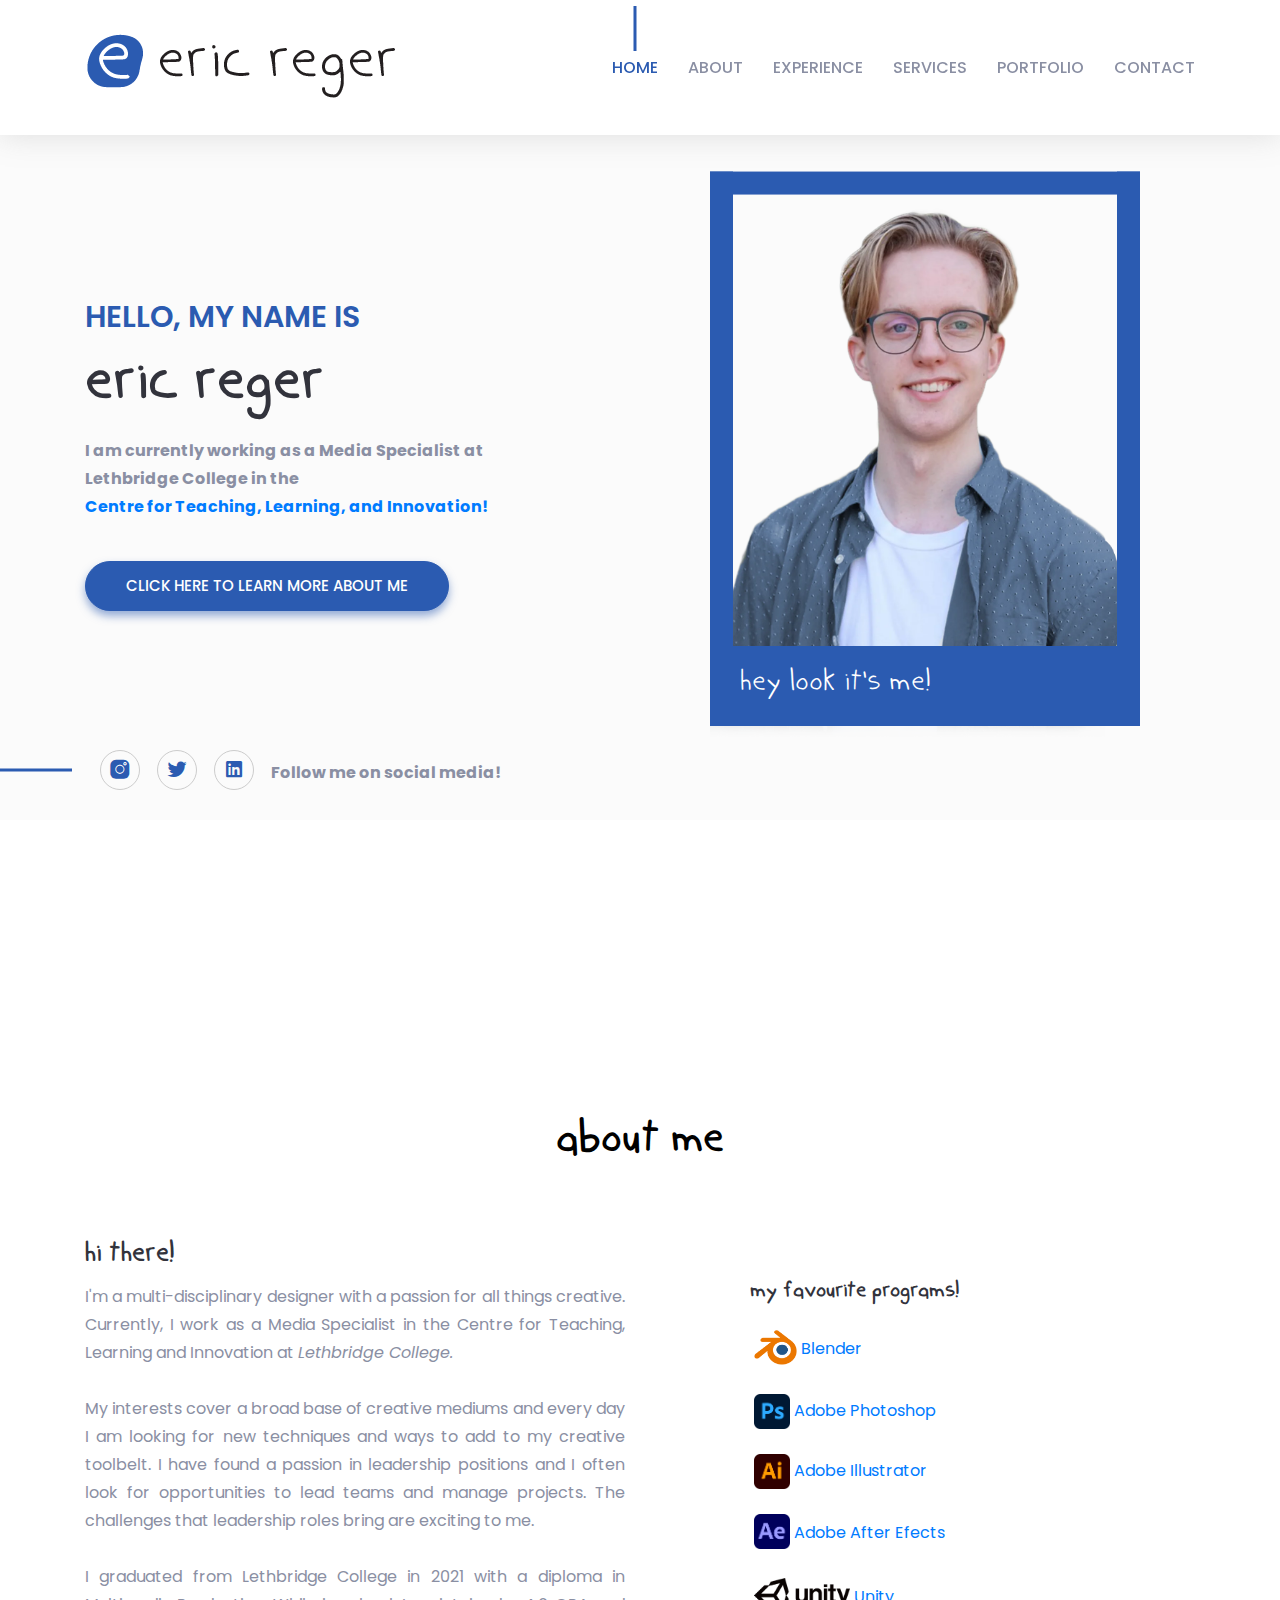
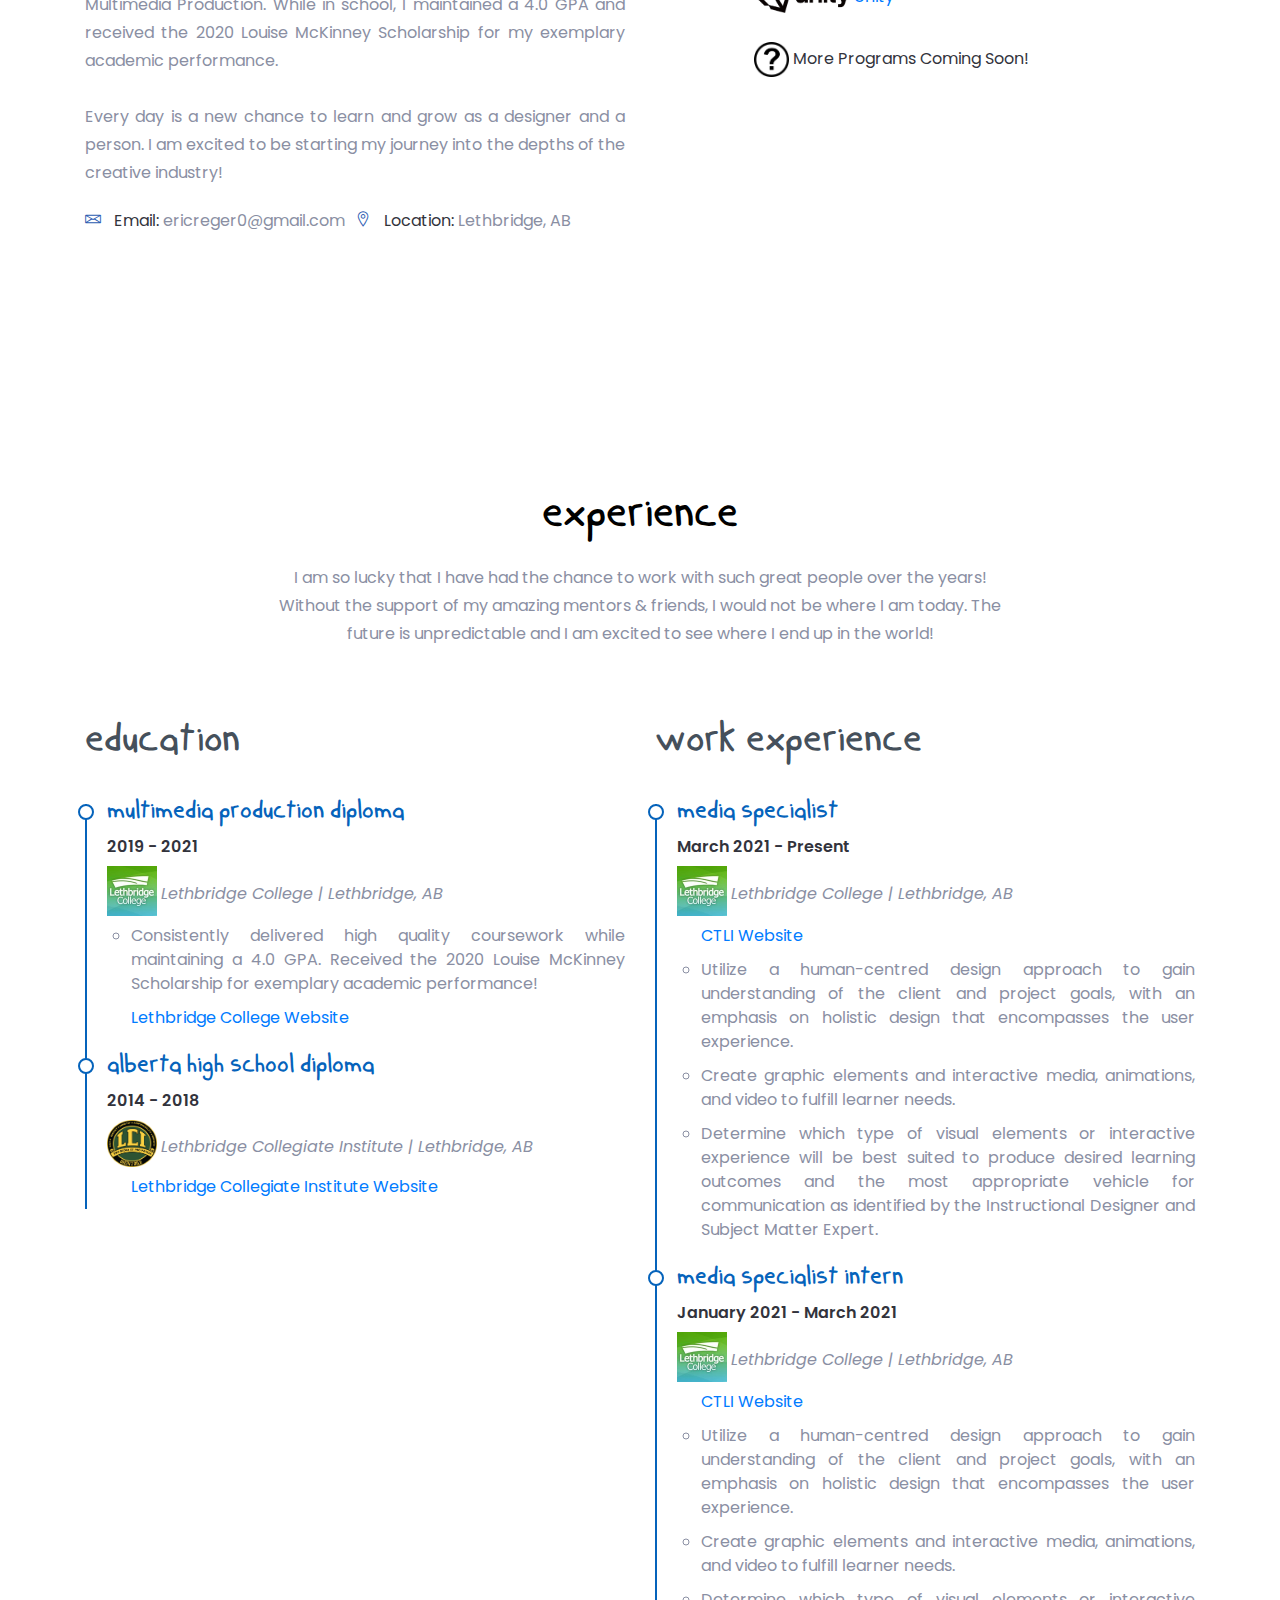
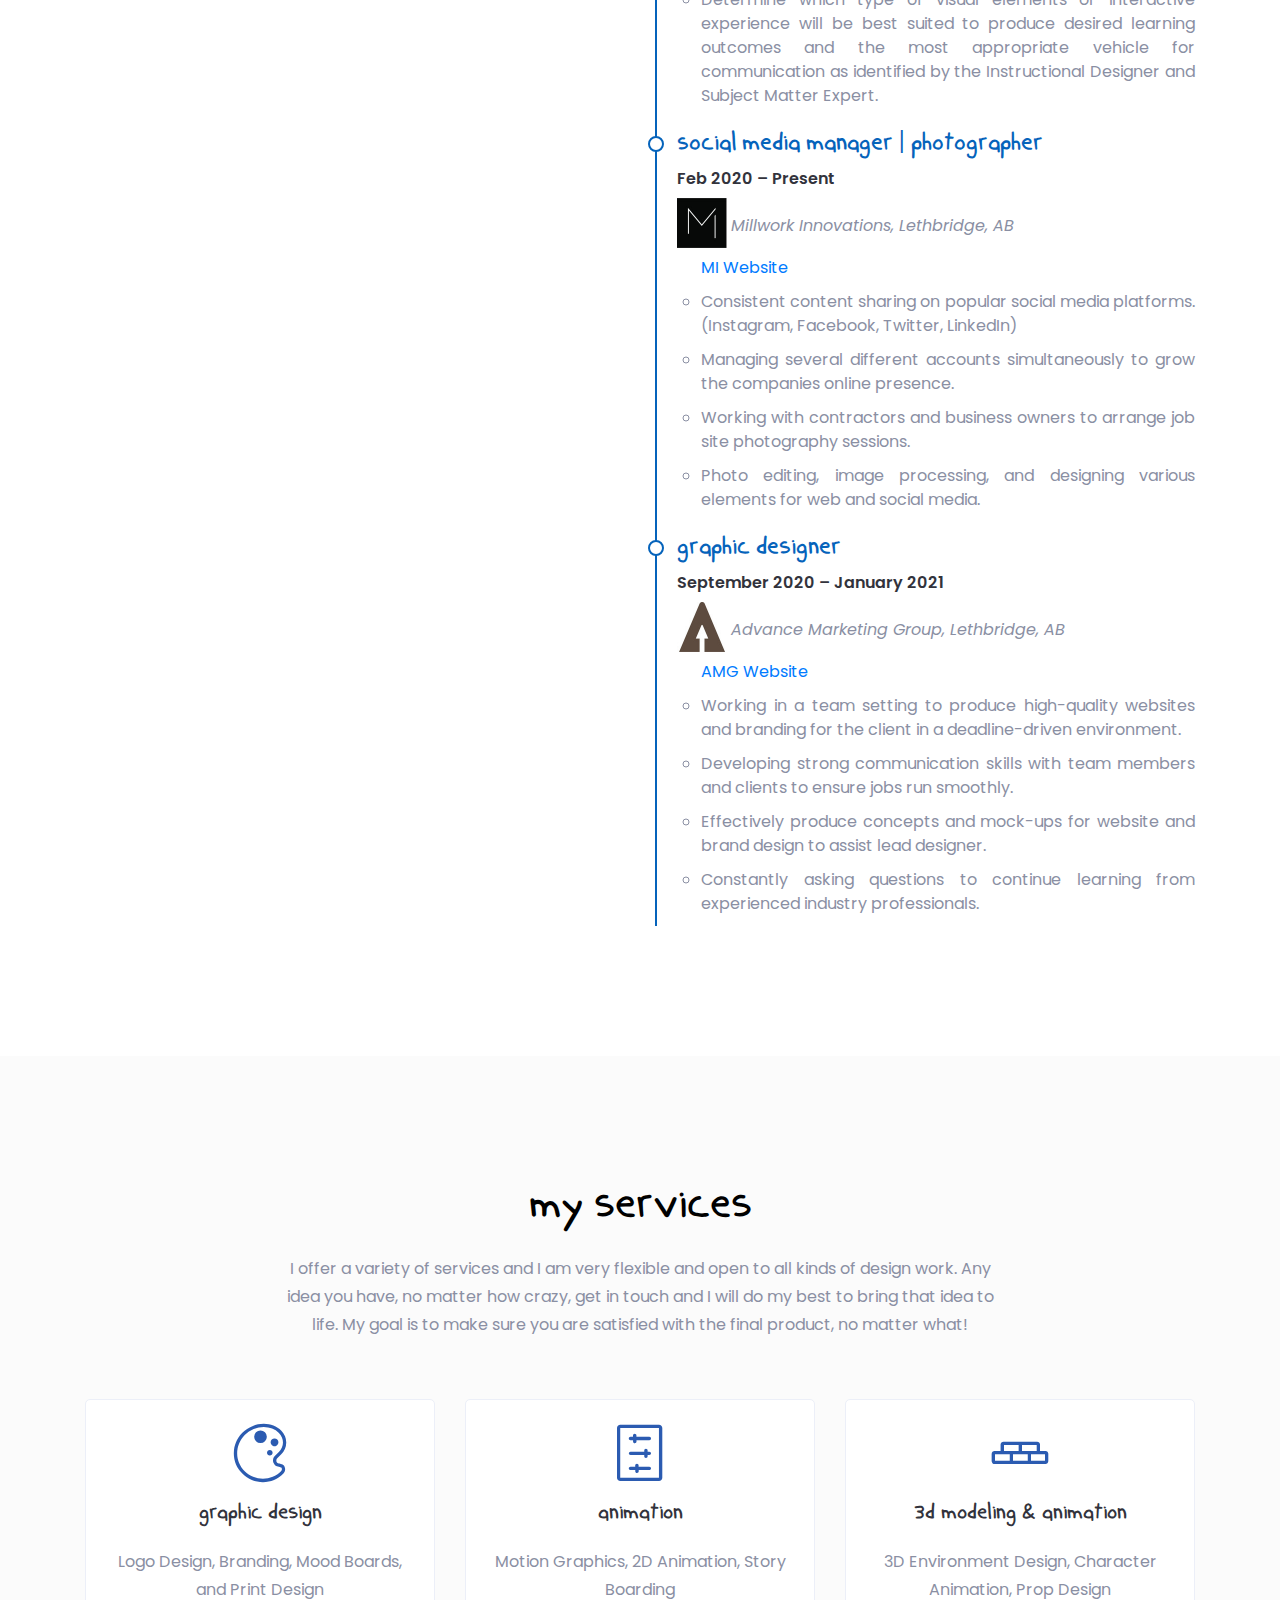
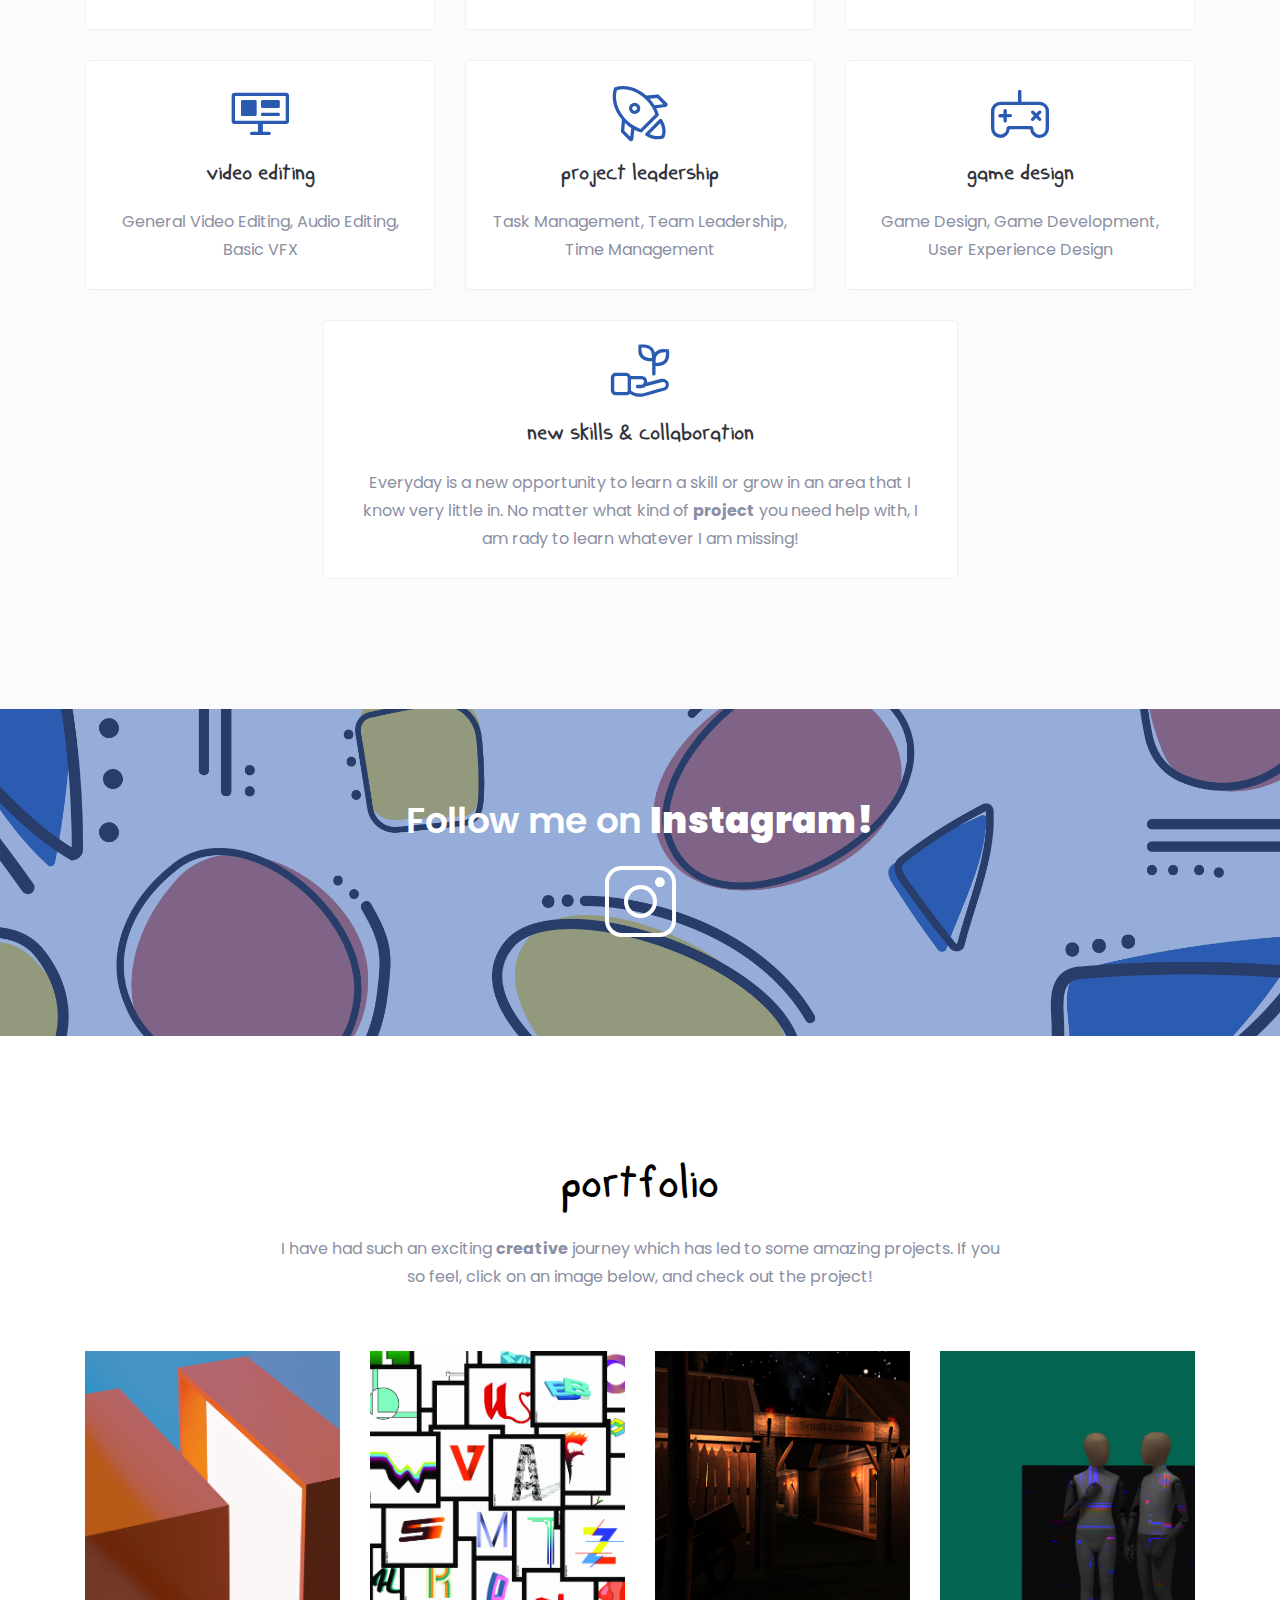
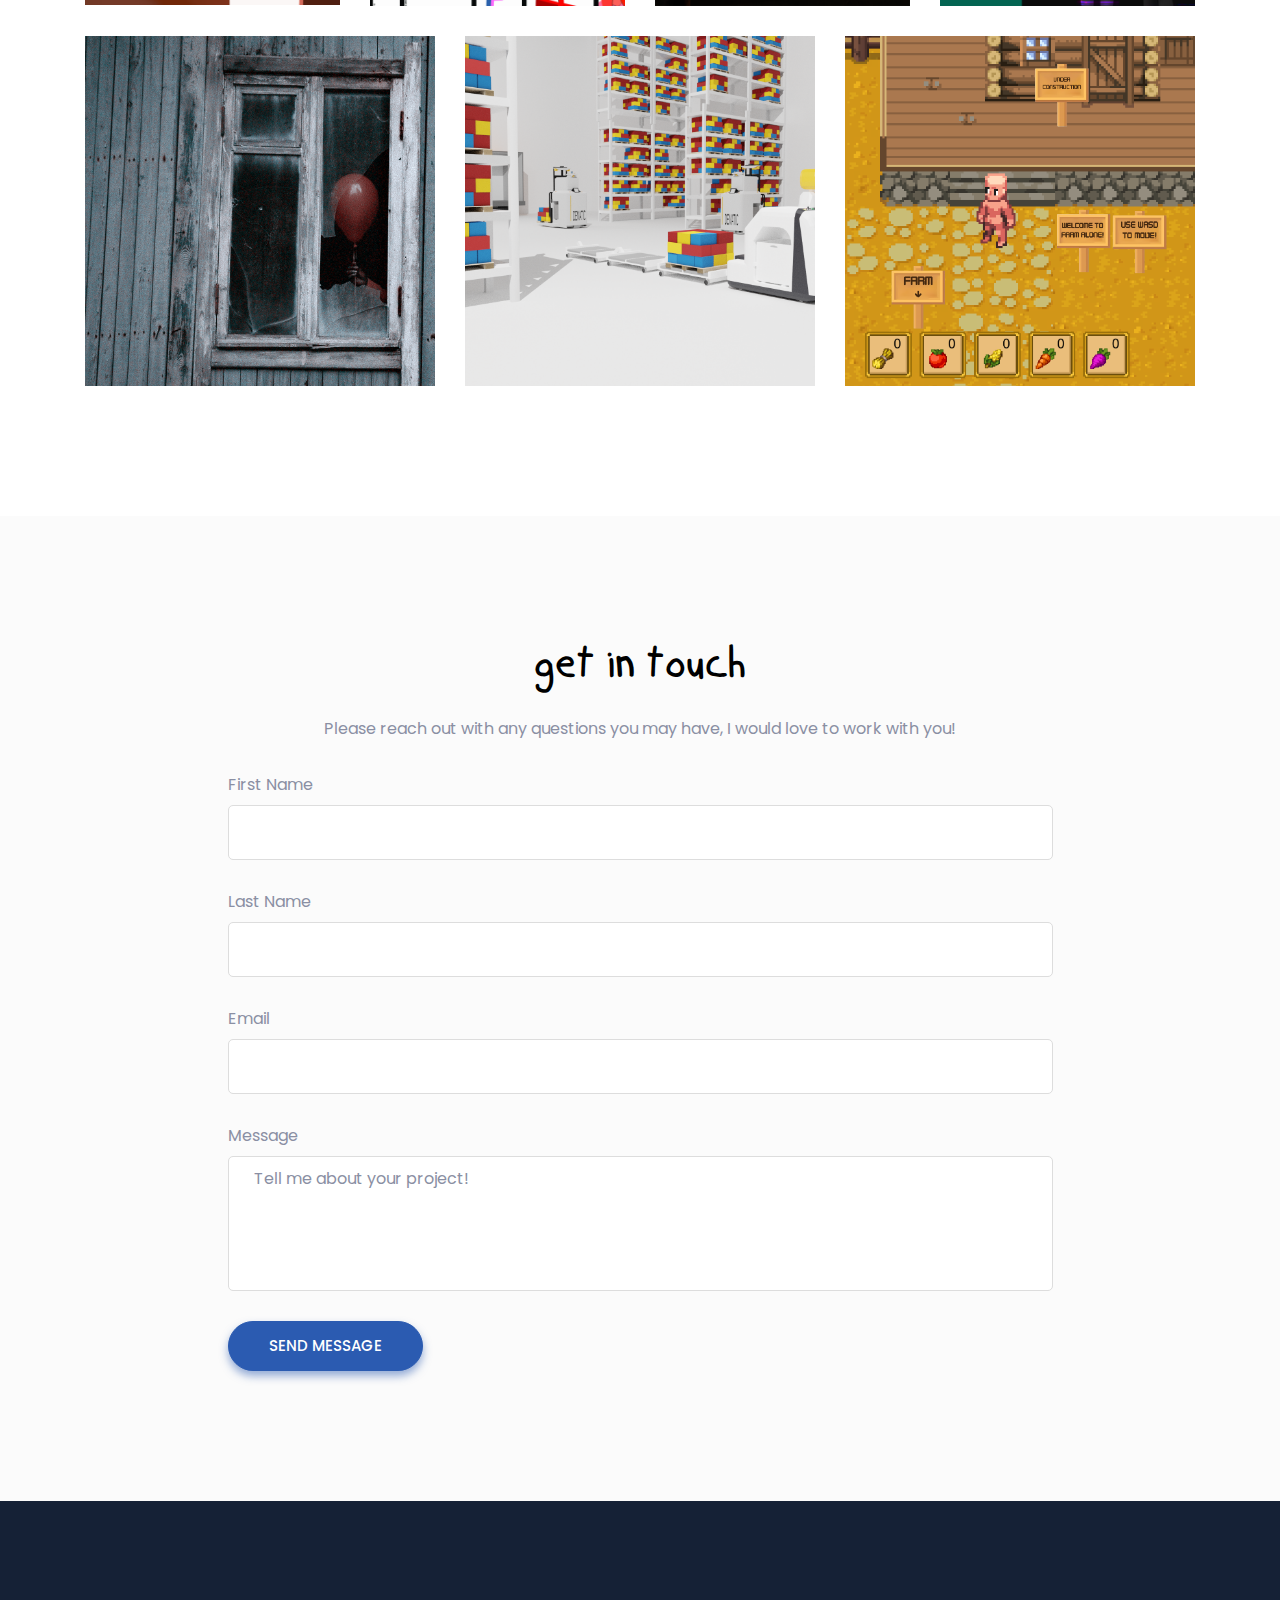
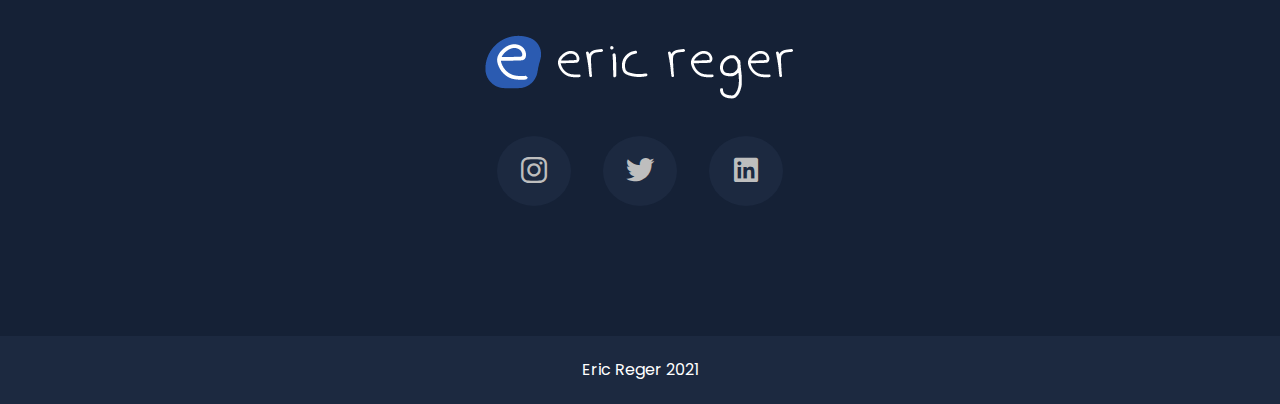
<file: index.html>
<!doctype html>
<html lang="en">
<head>
<meta charset="utf-8">
<meta http-equiv="x-ua-compatible" content="ie=edge">
<meta name="description" content="A creative guy in an exciting world, check out my website!">
<meta name="viewport" content="width=device-width, initial-scale=1, shrink-to-fit=no">
    
<meta property="og:type" content="Website" />
<meta name="image" property="og:image" content="http://www.ericreger.com/assets/images/LinkedIn.png"/>

    
<title>Eric Reger</title>
<link rel="shortcut icon" href="assets/images/favicon.png" type="image/png">
<link rel="stylesheet" href="assets/css/bootstrap.min.css">
<link rel="stylesheet" href="assets/css/LineIcons.css">
<link rel="stylesheet" href="assets/css/magnific-popup.css">
<link rel="stylesheet" href="assets/css/default.css">
<link rel="stylesheet" href="assets/css/style.css">
<script async src="https://www.googletagmanager.com/gtag/js?id=G-57SVBG04NY"></script> <script>window.dataLayer=window.dataLayer || []; function gtag(){dataLayer.push(arguments);}gtag('js', new Date()); gtag('config', 'G-57SVBG04NY');</script>
</head>
<body>
<div class="preloader">
  <div class="loader_34">
    <div class="ytp-spinner">
      <div class="ytp-spinner-container">
        <div class="ytp-spinner-rotator">
          <div class="ytp-spinner-left">
            <div class="ytp-spinner-circle"></div>
          </div>
          <div class="ytp-spinner-right">
            <div class="ytp-spinner-circle"></div>
          </div>
        </div>
      </div>
    </div>
  </div>
</div>
<header id="home" class="header-area">
  <div class="navigation fixed-top">
    <div class="container">
      <div class="row">
        <div class="col-lg-12">
          <nav class="navbar navbar-expand-lg"> <a class="navbar-brand" href="index.html"> <img src="assets/images/logo.png" alt="Logo"> </a>
            <button class="navbar-toggler" type="button" data-toggle="collapse" data-target="#navbarSupportedContent" aria-controls="navbarSupportedContent" aria-expanded="false" aria-label="Toggle navigation"> <span class="toggler-icon"></span> <span class="toggler-icon"></span> <span class="toggler-icon"></span> </button>
            <div class="collapse navbar-collapse" id="navbarSupportedContent">
              <ul class="navbar-nav ml-auto">
                <li class="nav-item active"><a class="page-scroll" href="#home">Home</a></li>
                <li class="nav-item"><a class="page-scroll" href="#about">About</a></li>
                <li class="nav-item"><a class="page-scroll" href="#workexperience">Experience</a></li>
                <li class="nav-item"><a class="page-scroll" href="#service">Services</a></li>
                <li class="nav-item"><a class="page-scroll" href="#work">Portfolio</a></li>
                <li class="nav-item"><a class="page-scroll" href="#contact">Contact</a></li>
              </ul>
            </div>
          </nav>
        </div>
      </div>
    </div>
  </div>
  <div id="parallax" class="header-content d-flex align-items-center">
<!--
    <div class="header-shape shape-one layer" data-depth="0.10"> <img src="assets/images/banner/shape/shape-1.png"> </div>
    <div class="header-shape shape-two layer" data-depth="0.30"> <img src="assets/images/banner/shape/shape-4.png"> </div>
    <div class="header-shape shape-three layer" data-depth="0.40"> <img src="assets/images/banner/shape/shape-3.png"> </div>
    <div class="header-shape shape-four layer" data-depth="0.60"> <img src="assets/images/banner/shape/shape-7.png"> </div>
    <div class="header-shape shape-five layer" data-depth="0.20"> <img src="assets/images/banner/shape/shape-5.png"> </div>
    <div class="header-shape shape-six layer" data-depth="0.15"> <img src="assets/images/banner/shape/shape-6.png"> </div>
    <div class="header-shape shape-seven layer" data-depth="0.50"> <img src="assets/images/banner/shape/shape-2.png"> </div>
    <div class="header-shape shape-eight layer" data-depth="0.40"> </div>
    <div class="header-shape shape-nine layer" data-depth="0.20"> <img src="assets/images/banner/shape/shape-9.png"> </div>
    <div class="header-shape shape-ten layer" data-depth="0.30"> </div>
-->
    <div class="container">
      <div class="row align-items-center">
        <div class="col-xl-5 col-lg-6">
          <div class="header-content-right">
            <h4 class="sub-title">Hello, my name is</h4>
            <h1 class="title"><strong>Eric Reger</strong></h1>
              <p class="font-weight-bold">I am currently working as a Media Specialist at <br>Lethbridge College in the <a href="https://learninginnovation.ca/" target="_blank">Centre for Teaching, Learning, and Innovation!</a></p>
         <a class="main-btn page-scroll" href="#about">Click here to learn more about me</a>
</div>
        </div>
        <div class="col-lg-6 offset-xl-1">
          <div class="header-image d-none d-lg-block"> <img src="assets/images/banner/hero.webp" alt="hero">
            <p class="h4" id="header-photo-subtitle"> Hey look it's me!</p>
          </div>
        </div>
      </div>
    </div>
    <div class="header-social">
      <div class="container">
        <div class="row">
          <div class="col-lg-12">
            <div class="header-social-icon">
              <ul>
                <li><a href="https://www.instagram.com/ericregercreative/" target="_blank" ><i class="lni-instagram-filled lni-tada-effect-hover blueicon"></i></a></li>
                <li><a href="https://twitter.com/EricReger_" target="_blank" ><i class="lni-twitter-original lni-tada-effect-hover blueicon"></i></a></li>
                <li><a href="https://www.linkedin.com/in/eric-reger-664b53185/" target="_blank" ><i class="lni-linkedin-original lni-tada-effect-hover blueicon"></i></a></li>
                  <li class="font-weight-bold pt-10">Follow me on social media!</li>
              </ul>
            </div>
          </div>
        </div>
      </div>
    </div>
  </div>
</header>
<section id="about" class="about-area pt-125 pb-130">
  <div class="container">
    <div class="row justify-content-center">
      <div class="col-lg-8">
        <div class="section-title text-center">
          <h2 class="title">About Me</h2>
          <p> </p>
        </div>
      </div>
    </div>
    <div class="row">
      <div class="col-lg-6">
        <div class="about-content mt-50">
          <h3 class="pb-10" id="hi">Hi There!</h3>
          <p class="text-justify"> I'm a multi-disciplinary designer with a passion for all things creative. Currently, I work as a Media Specialist in the Centre for Teaching, Learning and Innovation at <em>Lethbridge College.</em> <br>
            <br>
            My interests cover a broad base of creative mediums and every day I am looking for new techniques and ways to add to my creative toolbelt. I have found a passion in leadership positions and I often look for opportunities to lead teams and manage projects. The challenges that leadership roles bring are exciting to me. <br>
            <br>
            I graduated from Lethbridge College in 2021 with a diploma in Multimedia Production. While in school, I maintained a 4.0 GPA and received the 2020 Louise McKinney Scholarship for my exemplary academic performance. <br>
            <br>
            Every day is a new chance to learn and grow as a designer and a person. I am excited to be starting my journey into the depths of the creative industry! </p>
          <ul class="clearfix">
            <li>
              <div class="single-info d-flex align-items-center">
                <div class="info-icon"> <i class="lni-envelope"></i> </div>
                <div class="info-text">
                  <p><span>Email:</span> ericreger0@gmail.com</p>
                </div>
              </div>
            </li>
            <li>
              <div class="single-info d-flex align-items-center">
                <div class="info-icon"> <i class="lni-map-marker"></i> </div>
                <div class="info-text">
                  <p><span>Location:</span> Lethbridge, AB</p>
                </div>
              </div>
            </li>
          </ul>
        </div>
      </div>
      <div class="col-xl-5 offset-lg-1 col-lg-5">
        <div class="about-skills pt-90">
          <h4 class="about-title">My Favourite Programs!</h4>
          <div class="skill-item mt-25">
            <div class="skill-header">
              <h6 class="skill-title"><a href="https://www.blender.org/" target="_blank"><img src="assets/images/programs/blender.png" alt="Blender" class="skillimg pl-1 mb-1 lni-tada-effect-hover"> Blender</a></h6>
              <!-- <div class="skill-percentage"> <div class="count-box counted"> <span class="counter">100</span> </div>% </div>--> </div>
            <!-- <div class="skill-bar"> <div class="bar-inner"> <div class="bar progress-line" data-width="100"></div></div></div>--> </div>
          <div class="skill-item mt-25">
            <div class="skill-header">
              <h6 class="skill-title"><a href="https://www.adobe.com/ca/products/illustrator.html?sdid=KKQML&mv=search&ef_id=Cj0KCQjwmcWDBhCOARIsALgJ2QdaXj4piiuifFDto7H0N1t4ZyeoghgZL7h_Dv0IjdVbIy6KQiNAMq4aAt_sEALw_wcB:G:s&s_kwcid=AL!3085!3!495846071677!e!!g!!adobe%20illustrator&gclid=Cj0KCQjwmcWDBhCOARIsALgJ2QdaXj4piiuifFDto7H0N1t4ZyeoghgZL7h_Dv0IjdVbIy6KQiNAMq4aAt_sEALw_wcB" target="_blank"> <img src="assets/images/programs/photoshop.png" alt="Adobe Photoshop" class="skillimg pl-1 lni-tada-effect-hover"> Adobe Photoshop</a></h6>
              <!-- <div class="skill-percentage"> <div class="count-box counted"> <span class="counter">100</span> </div>% </div>--> </div>
            <!-- <div class="skill-bar"> <div class="bar-inner"> <div class="bar progress-line" data-width="100"></div></div></div>--> </div>
          <div class="skill-item mt-25">
            <div class="skill-header">
              <h6 class="skill-title"><a href="https://www.adobe.com/ca/products/illustrator.html?sdid=KKQML&mv=search&ef_id=Cj0KCQjwmcWDBhCOARIsALgJ2QdaXj4piiuifFDto7H0N1t4ZyeoghgZL7h_Dv0IjdVbIy6KQiNAMq4aAt_sEALw_wcB:G:s&s_kwcid=AL!3085!3!495846071677!e!!g!!adobe%20illustrator&gclid=Cj0KCQjwmcWDBhCOARIsALgJ2QdaXj4piiuifFDto7H0N1t4ZyeoghgZL7h_Dv0IjdVbIy6KQiNAMq4aAt_sEALw_wcB" target="_blank"> <img src="assets/images/programs/illustrator.png" alt="Adobe Illustrator" class="skillimg pl-1 lni-tada-effect-hover"> Adobe Illustrator</a></h6>
              <!-- <div class="skill-percentage"> <div class="count-box counted"> <span class="counter">100</span> </div>% </div>--> </div>
            <!-- <div class="skill-bar"> <div class="bar-inner"> <div class="bar progress-line" data-width="100"></div></div></div>--> </div>
          <div class="skill-item mt-25">
            <div class="skill-header">
              <h6 class="skill-title"><a href="https://www.adobe.com/ca/products/aftereffects.html" target="_blank"><img src="assets/images/programs/aftereffects.png" alt="Adobe After Effects" class="skillimg pl-1 mb-1 lni-tada-effect-hover"> Adobe After Efects</a></h6>
              <!-- <div class="skill-percentage"> <div class="count-box counted"> <span class="counter">100</span> </div>% </div>--> </div>
            <!-- <div class="skill-bar"> <div class="bar-inner"> <div class="bar progress-line" data-width="100"></div></div></div>--> </div>
          <div class="skill-item mt-25">
            <div class="skill-header">
              <h6 class="skill-title"><a href="https://unity.com/" target="_blank"> <img src="assets/images/programs/unity.png" alt="Unity" class="skillimg pl-1 mb-1 lni-tada-effect-hover"> Unity</a></h6>
              <!-- <div class="skill-percentage"> <div class="count-box counted"> <span class="counter">100</span> </div>% </div>--> </div>
            <!-- <div class="skill-bar"> <div class="bar-inner"> <div class="bar progress-line" data-width="100"></div></div></div>--> </div>
          <div class="skill-item mt-25">
            <div class="skill-header">
              <h6 class="skill-title"><img src="assets/images/programs/more.png" alt="Question Mark" class="skillimg lni-tada-effect-hover pl-1"> More Programs Coming Soon!</h6>
            </div>
          </div>
        </div>
      </div>
    </div>
  </div>
</section>
<section id="workexperience" class="resume pt-125 pb-130">
  <div class="container" data-aos="fade-up">
    <div class="row justify-content-center">
      <div class="col-lg-8">
        <div class="section-title text-center pb-50">
          <h2 class="title">Experience</h2>
          <p>I am so lucky that I have had the chance to work with such great people over the years! <br>
            Without the support of my amazing mentors & friends, I would not be where I am today. The future is unpredictable and I am excited to see where I end up in the world!</p>
        </div>
      </div>
    </div>
    <div class="row">
      <div class="col-lg-6">
        <h3 class="resume-title">Education</h3>
        <div class="resume-item">
          <h4>Multimedia Production Diploma</h4>
          <h5>2019 - 2021</h5>
          <p><img class="pb-2 pl-0 exppic" src="assets/images/workexperience/lc.jpg" alt="Lethbridge College Logo"> <em>Lethbridge College | Lethbridge, AB</em></p>
          <ul class="text-justify pl-4">
            <li class="jobdesc"> Consistently delivered high quality coursework while maintaining a 4.0 GPA. Received the 2020 Louise McKinney Scholarship for exemplary academic performance!</li>
            <li> <a href="https://lethbridgecollege.ca/programs/multimedia-production" target="_blank">Lethbridge College Website</a></li>
          </ul>
        </div>
        <div class="resume-item">
          <h4>Alberta High School Diploma</h4>
          <h5>2014 - 2018</h5>
          <p><img class="pb-2 pl-0 exppic" src="assets/images/workexperience/lci.png" alt="Lethbridge Collegiate Institute Logo"> <em>Lethbridge Collegiate Institute | Lethbridge, AB</em></p>
          <ul class="text-justify pl-4">
            <li><a href="https://lci.lethsd.ab.ca/" target="_blank">Lethbridge Collegiate Institute Website</a></li>
          </ul>
        </div>
      </div>
      <div class="col-lg-6">
        <h3 class="resume-title">Work Experience</h3>
        <div class="resume-item">
          <h4><strong>Media Specialist</strong></h4>
          <h5>March 2021 - Present</h5>
          <p><img class="pb-2 pl-0 exppic" src="assets/images/workexperience/lc.jpg" alt="Lethbridge College Logo"> <em>Lethbridge College | Lethbridge, AB </em></p>
          <ul class="text-justify pl-4">
            <li><a href="https://learninginnovation.ca/" target="_blank">CTLI Website</a></li>
            <li class="jobdesc">Utilize a human-centred design approach to gain understanding of the client and project goals, with an emphasis on holistic design that encompasses the user experience.</li>
            <li class="jobdesc">Create graphic elements and interactive media, animations, and video to fulfill learner needs.</li>
            <li class="jobdesc">Determine which type of visual elements or interactive experience will be best suited to produce desired learning outcomes and the most appropriate vehicle for communication as identified by the Instructional Designer and Subject Matter Expert.</li>
          </ul>
        </div>
        <div class="resume-item">
          <h4>Media Specialist Intern</h4>
          <h5>January 2021 - March 2021</h5>
          <p><img class="pb-2 pl-0 exppic" src="assets/images/workexperience/lc.jpg" alt="Lethbridge College Logo"> <em>Lethbridge College | Lethbridge, AB </em></p>
          <ul class="text-justify pl-4">
            <li><a href="https://learninginnovation.ca/" target="_blank">CTLI Website</a></li>
            <li class="jobdesc">Utilize a human-centred design approach to gain understanding of the client and project goals, with an emphasis on holistic design that encompasses the user experience.</li>
            <li class="jobdesc">Create graphic elements and interactive media, animations, and video to fulfill learner needs.</li>
            <li class="jobdesc">Determine which type of visual elements or interactive experience will be best suited to produce desired learning outcomes and the most appropriate vehicle for communication as identified by the Instructional Designer and Subject Matter Expert.</li>
          </ul>
        </div>
        
        <div class="resume-item">
          <h4><strong>Social Media Manager</strong> | <strong>Photographer</strong></h4>
          <h5>Feb 2020 – Present</h5>
          <p><img class="pb-2 pl-0 exppic" src="assets/images/workexperience/mi.jpg" alt="Millwork Innovations Logo"> <em>Millwork Innovations, Lethbridge, AB</em></p>
          <ul class="text-justify pl-4">
            <li><a href="https://millworkinnovations.ca/" target="_blank">MI Website</a></li>
            <li class="jobdesc">Consistent content sharing on popular social media platforms. (Instagram, Facebook, Twitter, LinkedIn)</li>
            <li class="jobdesc">Managing several different accounts simultaneously to grow the companies online presence.</li>
            <li class="jobdesc">Working with contractors and business owners to arrange job site photography sessions.</li>
            <li class="jobdesc"> Photo editing, image processing, and designing various elements for web and social media.</li>
          </ul>
        </div>
          <div class="resume-item">
          <h4><strong>Graphic Designer</strong></h4>
          <h5>September 2020 – January 2021</h5>
          <p><img class="pb-2 pl-0 exppic" src="assets/images/workexperience/amg.jpg" alt="Advance Marketing Group Logo"> <em>Advance Marketing Group, Lethbridge, AB</em></p>
          <ul class="text-justify pl-4">
            <li><a href="https://advancemarketinggroup.ca/" target="_blank">AMG Website</a></li>
            <li class="jobdesc">Working in a team setting to produce high-quality websites and branding for the client in a deadline-driven environment.</li>
            <li class="jobdesc">Developing strong communication skills with team members and clients to ensure jobs run smoothly.</li>
            <li class="jobdesc">Effectively produce concepts and mock-ups for website and brand design to assist lead designer.</li>
            <li class="jobdesc">Constantly asking questions to continue learning from experienced industry professionals.</li>
          </ul>
        </div>
      </div>
    </div>
  </div>
</section>
<section id="service" class="services-area gray-bg pt-125 pb-130">
  <div class="container">
    <div class="row justify-content-center">
      <div class="col-lg-8">
        <div class="section-title text-center pb-30">
          <h2 class="title">My Services</h2>
          <p>I offer a variety of services and I am very flexible and open to all kinds of design work. Any idea you have, no matter how crazy, get in touch and I will do my best to bring that idea to life. My goal is to make sure you are satisfied with the final product, no matter what! </p>
        </div>
      </div>
    </div>
    <div class="row justify-content-center">
      <div class="col-lg-4 col-md-6 col-sm-8">
        <div class="single-service text-center mt-30">
          <div class="service-icon"> <a href="#contact" class="page-scroll"><i class="lni-color-pallet lni-tada-effect-hover"></i></a> </div>
          <div class="service-content">
            <h4 class="service-title"><a href="#contact" class="page-scroll"><strong>Graphic Design</strong></a></h4>
            <p>Logo Design, Branding, Mood Boards, and Print Design </p>
          </div>
        </div>
      </div>
      <div class="col-lg-4 col-md-6 col-sm-8">
        <div class="single-service text-center mt-30">
          <div class="service-icon"> <a href="#contact" class="page-scroll"><i class="lni-control-panel lni-tada-effect-hover"></i></a> </div>
          <div class="service-content">
            <h4 class="service-title"><a href="#contact" class="page-scroll"><strong>Animation</strong></a></h4>
            <p>Motion Graphics, 2D Animation, Story Boarding </p>
          </div>
        </div>
      </div>
      <div class="col-lg-4 col-md-6 col-sm-8">
        <div class="single-service text-center mt-30">
          <div class="service-icon"> <a href="#contact" class="page-scroll"><i class="lni-brick lni-tada-effect-hover"></i></a> </div>
          <div class="service-content">
            <h4 class="service-title"><a href="#contact" class="page-scroll"><strong>3D Modeling & Animation</strong></a></h4>
            <p>3D Environment Design, Character Animation, Prop Design </p>
          </div>
        </div>
      </div>
      <div class="col-lg-4 col-md-6 col-sm-8">
        <div class="single-service text-center mt-30">
          <div class="service-icon"> <a href="#contact" class="page-scroll"><i class="lni-website lni-tada-effect-hover"></i></a> </div>
          <div class="service-content">
            <h4 class="service-title"><a href="#contact" class="page-scroll"><strong>Video Editing</strong></a></h4>
            <p>General Video Editing, Audio Editing, Basic VFX </p>
          </div>
        </div>
      </div>
      <div class="col-lg-4 col-md-6 col-sm-8">
        <div class="single-service text-center mt-30">
          <div class="service-icon"> <a href="#contact" class="page-scroll"><i class="lni-rocket lni-tada-effect-hover"></i></a> </div>
          <div class="service-content">
            <h4 class="service-title"><a href="#contact" class="page-scroll"><strong>Project Leadership</strong></a></h4>
            <p>Task Management, Team Leadership, Time Management </p>
          </div>
        </div>
      </div>
      <div class="col-lg-4 col-md-6 col-sm-8">
        <div class="single-service text-center mt-30">
          <div class="service-icon"> <a href="#contact" class="page-scroll"><i class="lni-game lni-tada-effect-hover"></i></a> </div>
          <div class="service-content">
            <h4 class="service-title"><a href="#contact" class="page-scroll"><strong>Game Design</strong></a></h4>
            <p>Game Design, Game Development, User Experience Design </p>
          </div>
        </div>
      </div>
      <div class="col-lg-7 col-md-6 col-sm-8">
        <div class="single-service text-center mt-30">
          <div class="service-icon"> <a href="#contact" class="page-scroll"><i class="lni-grow lni-tada-effect-hover"></i></a> </div>
          <div class="service-content">
            <h4 class="service-title"><a href="#contact" class="page-scroll">New Skills & Collaboration</a></h4>
            <p>Everyday is a new opportunity to learn a skill or grow in an area that I know very little in. No matter what kind of <strong>project</strong> you need help with, I am rady to learn whatever I am missing! </p>
          </div>
        </div>
      </div>
    </div>
  </div>
</section>
<section id="call-to-action" class="call-to-action pt-90 pb-90 bg_cover" style="background-image: url(assets/images/call-to-action.webp)">
  <div class="container">
    <div class="row justify-content-center text-center">
      <div class="col-lg-6">
        <h2 class="call-action-content text-white">Follow me on <strong>Instagram!</strong></h2>
        <a href="https://www.instagram.com/ericregercreative/" target="_blank" ><i class="lni-instagram -filled text-white h1 display-3 pt-4 lni-tada-effect-hover"></i></a> </div>
    </div>
  </div>
</section>
<section id="work" class="work-area pt-125 pb-130">
  <div class="container">
    <div class="row justify-content-center">
      <div class="col-lg-8 no">
        <div class="section-title text-center pb-30 no">
          <h2 class="title">Portfolio</h2>
          <p>I have had such an exciting <strong>creative</strong> journey which has led to some amazing projects. If you so feel, click on an image below, and check out the project! </p>
        </div>
      </div>
    </div>
    <div class="row">
      <div class="col-lg-3 col-md-6 col-sm-6">
        <div class="single-work text-center mt-30">
          <div class="work-image"> <img src="assets/images/work/w-1.webp" alt="work"> </div>
          <div class="work-overlay">
            <div class="work-content">
              <h3 class="work-title">"Cube" – <strong>3D Animation</strong></h3>
              <ul>
                <li><a class="image-popup" href="assets/images/work/w-1.webp"><i class="lni-plus"></i></a></li>
                <li><a href="1.html"><i class="lni-link"></i></a></li>
              </ul>
            </div>
          </div>
        </div>
      </div>
      <div class="col-lg-3 col-md-6 col-sm-6">
        <div class="single-work text-center mt-30">
          <div class="work-image"> <img src="assets/images/work/w-2.webp" alt="work"> </div>
          <div class="work-overlay">
            <div class="work-content">
              <h3 class="work-title">"Alphabet Project" – <strong>Vector Art</strong></h3>
              <ul>
                <li><a class="image-popup" href="assets/images/work/w-2.webp"><i class="lni-plus"></i></a></li>
                <li><a href="2.html"><i class="lni-link"></i></a></li>
              </ul>
            </div>
          </div>
        </div>
      </div>
      <div class="col-lg-3 col-md-6 col-sm-6">
        <div class="single-work text-center mt-30">
          <div class="work-image"> <img src="assets/images/work/w-3.webp" alt="work"> </div>
          <div class="work-overlay">
            <div class="work-content">
              <h3 class="work-title">"Small Littleton" – <strong>3D World Design</strong></h3>
              <ul>
                <li><a class="image-popup" href="assets/images/work/w-3.webp"><i class="lni-plus"></i></a></li>
                <li><a href="3.html"><i class="lni-link"></i></a></li>
              </ul>
            </div>
          </div>
        </div>
      </div>
      <div class="col-lg-3 col-md-6 col-sm-6">
        <div class="single-work text-center mt-30">
          <div class="work-image"> <img src="assets/images/work/w-4.jpg" alt="work"> </div>
          <div class="work-overlay">
            <div class="work-content">
              <h3 class="work-title">"Mannequin Love Story" – <strong>Raster Art</strong></h3>
              <ul>
                <li><a class="image-popup" href="assets/images/work/w-4.jpg"><i class="lni-plus"></i></a></li>
                <li><a href="4.html"><i class="lni-link"></i></a></li>
              </ul>
            </div>
          </div>
        </div>
      </div>
      <div class="col-lg-4 col-md-6 col-sm-6">
        <div class="single-work text-center mt-30">
          <div class="work-image"> <img src="assets/images/work/w-5.webp" alt="work"> </div>
          <div class="work-overlay">
            <div class="work-content">
              <h3 class="work-title">"Red" – <strong>Video Editing</strong></h3>
              <ul>
                <li><a class="image-popup" href="assets/images/work/w-5.webp"><i class="lni-plus"></i></a></li>
                <li><a href="5.html"><i class="lni-link"></i></a></li>
              </ul>
            </div>
          </div>
        </div>
      </div>
      <div class="col-lg-4 col-md-6 col-sm-6">
        <div class="single-work text-center mt-30">
          <div class="work-image"> <img src="assets/images/work/w-6.webp" alt="work"> </div>
          <div class="work-overlay">
            <div class="work-content">
              <h3 class="work-title">Dematic – <strong>3D Animation & Modelling</strong></h3>
              <ul>
                <li><a class="image-popup" href="assets/images/work/w-6.webp"><i class="lni-plus"></i></a></li>
                <li><a href="6.html"><i class="lni-link"></i></a></li>
              </ul>
            </div>
          </div>
        </div>
      </div>
      <div class="col-lg-4 col-md-6 col-sm-6">
        <div class="single-work text-center mt-30">
          <div class="work-image"> <img src="assets/images/work/w-7.webp" alt="work"> </div>
          <div class="work-overlay">
            <div class="work-content">
              <h3 class="work-title">"Farm Alone" – <strong>Game Design</strong></h3>
              <ul>
                <li><a class="image-popup" href="assets/images/work/w-7.webp"><i class="lni-plus"></i></a></li>
                <li><a href="7.html"><i class="lni-link"></i></a></li>
              </ul>
            </div>
          </div>
        </div>
      </div>
    </div>
    <!-- <div class="row"> <div class="col-lg-12"> <div class="work-more text-center mt-50"> <a class="main-btn" href="#">more works</a> </div>work more </div></div>--> </div>
</section>
<section id="contact" class="contact-area pt-125 pb-130 gray-bg">
  <div class="container">
    <div class="row justify-content-center">
      <div class="col-lg-8">
        <div class="section-title text-center ">
          <h2 class="title">Get In Touch</h2>
          <p>Please reach out with any questions you may have, I would love to work with you!</p>
        </div>
      </div>
    </div>
    <div class="row justify-content-center">
      <div class="col-lg-9">
        <div class="contact-form">
          <form id="contact-form" method="post" action="mail.php">
            <div class="single-form">
              <label for="fname">First Name</label>
              <input type="text" id="fname" name="fname" class="form-control" required>
            </div>
               <div class="single-form">
              <label for="lname">Last Name</label>
              <input type="text" id="lname" name="lname" class="form-control" required>
            </div>
            <div class="single-form">
              <label for="email">Email</label>
              <input type="email" id="email" name="email" class="form-control" required>
            </div>
            <div class="single-form">
              <label for="message">Message</label>
              <textarea name="message" id="message" cols="30" rows="7" class="form-control" placeholder="Tell me about your project!" required></textarea>
            </div>

            <div class="single-form">
              <button class="main-btn" type="submit" value="Send Message">Send Message</button>
            </div>
          </form>
        </div>
      </div>
    </div>
  </div>
</section>
<footer id="footer" class="footer-area">
  <div class="footer-widget pt-130 pb-130">
    <div class="container">
      <div class="row justify-content-center">
        <div class="col-lg-8">
          <div class="footer-content text-center"> <a href="index.html"> <img src="assets/images/logo-2.png" alt="Logo" id="footerimg"> </a>
            <p class="mt-"></p>
            <ul>
              <ul>
                <li><a href="https://www.instagram.com/ericregercreative/" target="_blank"><i class="lni-instagram-original lni-tada-effect-hover"></i></a></li>
                <li><a href="https://twitter.com/EricReger_" target="_blank"><i class="lni-twitter-original lni-tada-effect-hover"></i></a></li>
                <li><a href="https://www.linkedin.com/in/eric-reger-664b53185/" target="_blank"><i class="lni-linkedin-original lni-tada-effect-hover"></i></a></li>
              </ul>
            </ul>
          </div>
        </div>
      </div>
    </div>
  </div>
  <div class="footer-copyright pb-20">
    <div class="container">
      <div class="row">
        <div class="col-lg-12">
          <div class="copyright-text text-center pt-20">
            <p><a>Eric Reger 2021</a></p>
          </div>
        </div>
      </div>
    </div>
  </div>
</footer>
<a href="#" class="back-to-top"><i class="lni-chevron-up"></i></a> 
<script src="assets/js/vendor/modernizr-3.6.0.min.js"></script> 
<script src="assets/js/vendor/jquery-1.12.4.min.js"></script> 
<script src="https://stackpath.bootstrapcdn.com/bootstrap/4.5.2/js/bootstrap.min.js"></script> 
<script src="https://cdn.jsdelivr.net/npm/popper.js@1.16.0/dist/umd/popper.min.js" integrity="sha384-Q6E9RHvbIyZFJoft+2mJbHaEWldlvI9IOYy5n3zV9zzTtmI3UksdQRVvoxMfooAo" crossorigin="anonymous"></script> 
<script src="assets/js/jquery.magnific-popup.min.js"></script> 
<script src="assets/js/parallax.min.js"></script> 
<script src="assets/js/waypoints.min.js"></script> 
<script src="assets/js/jquery.counterup.min.js"></script> 
<script src="assets/js/jquery.appear.min.js"></script> <script src="assets/js/scrolling-nav.js"></script> 
<script src="assets/js/jquery.easing.min.js"></script> <script src="assets/js/main.js"></script>
</body>
</html>
</file>
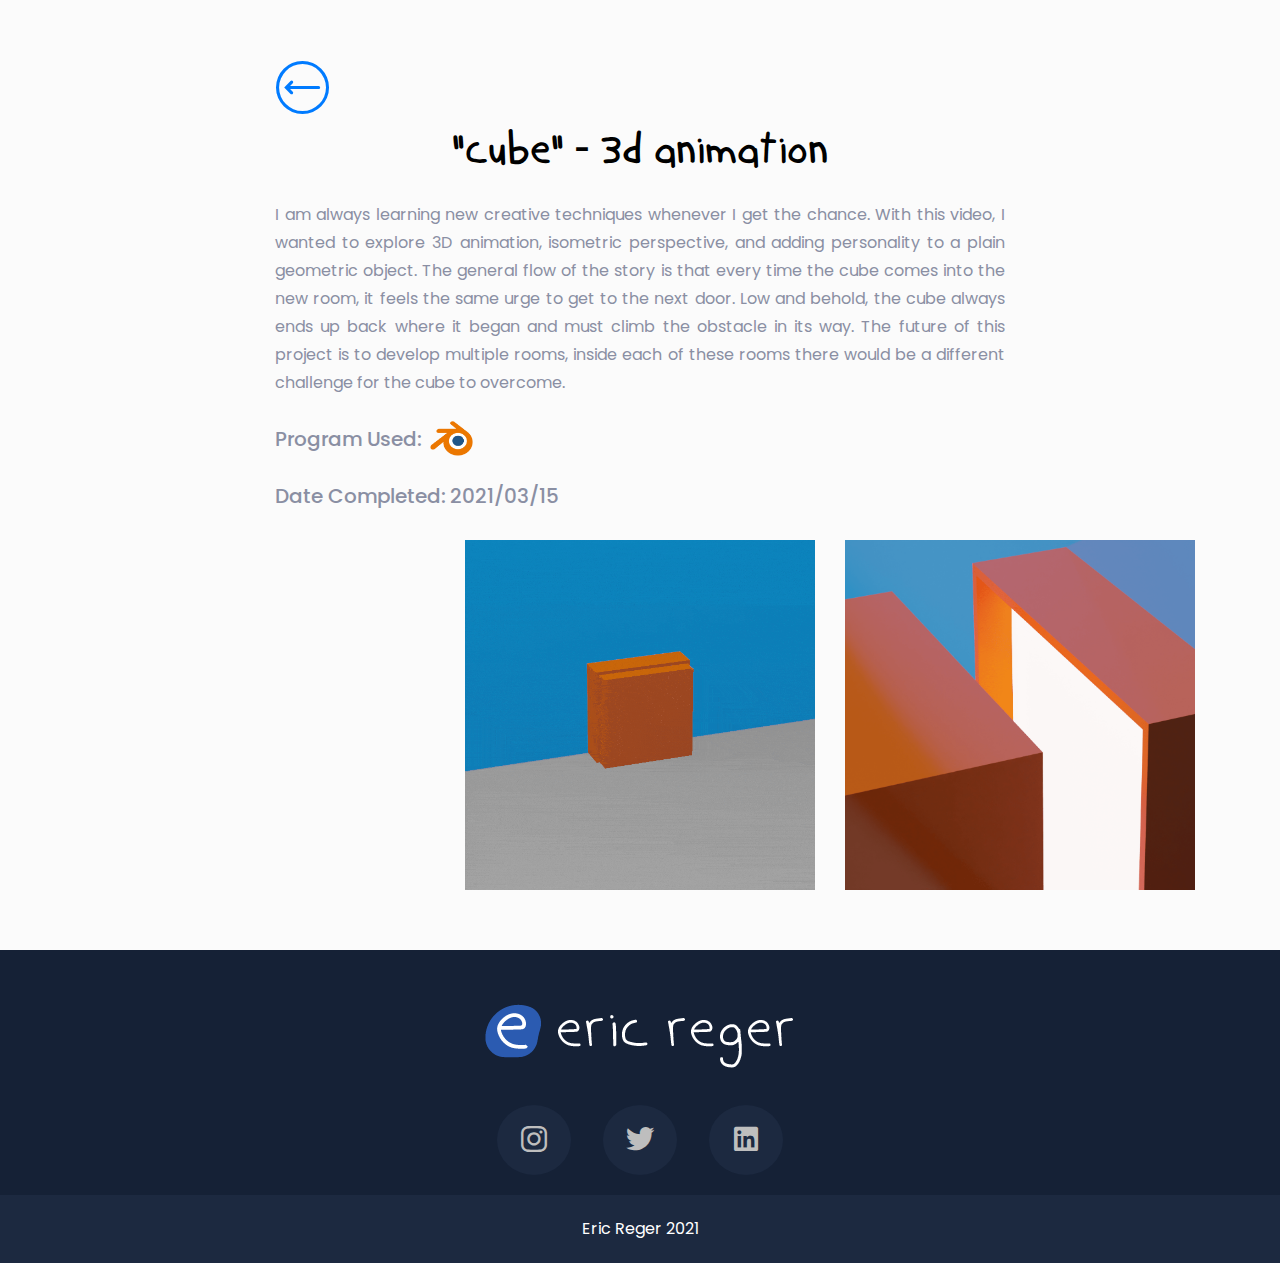
<file: 1.html>
<!DOCTYPE html>
<!-- saved from url=(0043)file:///Y:/Website%20Files/portfolio/1.html -->
<html lang="en"><head><meta http-equiv="Content-Type" content="text/html; charset=UTF-8">

<meta name="viewport" content="width=device-width, initial-scale=1">

<!--====== Favicon Icon ======-->
<link rel="shortcut icon" href="assets/images/favicon.png" type="image/png">

<!--====== Bootstrap css ======-->
<link rel="stylesheet" href="assets/css/bootstrap.min.css">

<!--====== Line Icons css ======-->
<link rel="stylesheet" href="assets/css/LineIcons.css">

<!--====== Magnific Popup css ======-->
<link rel="stylesheet" href="assets/css/magnific-popup.css">

<!--====== Default css ======-->
<link rel="stylesheet" href="assets/css/default.css">

<!--====== Style css ======-->
<link rel="stylesheet" href="assets/css/style.css">
<title>"Cube" - 3D Animation</title>
</head>

<body>
<section id="service" class="services-area gray-bg pt-60 pb-40">
  <div class="container">
    <div class="row justify-content-center">
      <div class="col-lg-8">
          <a href="index.html#work"><i class="lni-arrow-left-circle display-4"></i></a>
        <div class="section-title text-center pt-2">
          <h2 class="title">"Cube" - 3D Animation</h2>
         </div>
        <!-- section title --> 
      </div>
    </div>
    <!-- row --> 
   
    <div class="row justify-content-center">
      <div class="col-lg-8 col-md-6 col-sm-8">
        <div class="text-center">
          <div class="service-icon"> </div>
          <div class="service-content">
            <p class="text-justify">I am always learning new creative techniques whenever I get the chance. With this video, I wanted to explore 3D animation, isometric perspective, and adding personality to a plain geometric object. The general flow of the story is that every time the cube comes into the new room, it feels the same urge to get to the next door. Low and behold, the cube always ends up back where it began and must climb the obstacle in its way. The future of this project is to develop multiple rooms, inside each of these rooms there would be a different challenge for the cube to overcome. </p>
            <br>
              <p class="text-justify h5">Program Used: <a href="https://www.blender.org/" target="_blank"><img src="assets/images/programs/blender.png" alt="Blender" class="skillimg pl-1 mb-1 lni-tada-effect-hover"></a><br>
              <br>
              Date Completed: 2021/03/15 </p>
            <br>
          </div>
        </div>
        <!-- single service --> 
      </div>
    </div>
    <!-- row -->
    
    <div class="row justify-content-center pb-20">
      <div class="col-lg-4">
        <video src="https://i.imgur.com/uJtlnE4.mp4" width="100%" autoplay="" loop="" playsinline=""></video>
      </div>
      <!-- single service -->
      
      <div class="col-lg-4"> <img src="assets/images/work/w-1a.gif" class="" alt=""> </div>
      <div class="col-lg-4"> <img src="assets/images/work/w-1.webp" class="" alt=""> </div>
    </div>
  </div>
  
  <!-- container --> 
</section>
<!--====== FOOTER PART START ======-->

<footer id="footer" class="footer-area">
  <div class="footer-widget pt-50 pb-10">
    <div class="container">
      <div class="row justify-content-center">
        <div class="col-lg-8">
          <div class="footer-content text-center pb-10"> <a href="index.html"> <img src="assets/images/logo-2.png" alt="Logo" id="footerimg"> </a>
            <p class=""></p>
            <ul>
              <ul>
                <li><a href="https://www.instagram.com/ericregercreative/" target="_blank"><i class="lni-instagram-original lni-tada-effect-hover"></i></a></li>
                <li><a href="https://twitter.com/EricReger_" target="_blank"><i class="lni-twitter-original lni-tada-effect-hover"></i></a></li>
                <li><a href="https://www.linkedin.com/in/eric-reger-664b53185/" target="_blank"><i class="lni-linkedin-original lni-tada-effect-hover"></i></a></li>
              </ul>
            </ul>
          </div>
          <!-- footer content --> 
        </div>
      </div>
      <!-- row --> 
    </div>
    <!-- container --> 
  </div>
  <!-- footer widget -->
  <div class="footer-copyright pb-20">
    <div class="container">
      <div class="row">
        <div class="col-lg-12">
          <div class="copyright-text text-center pt-20">
            <p><a>Eric Reger 2021</a></p>
          </div>
          <!-- copyright text --> 
        </div>
      </div>
      <!-- row --> 
    </div>
    <!-- container --> 
  </div>
  <!-- footer widget --> 
</footer>

<!--====== FOOTER PART ENDS ======-->

</body></html>
</file>
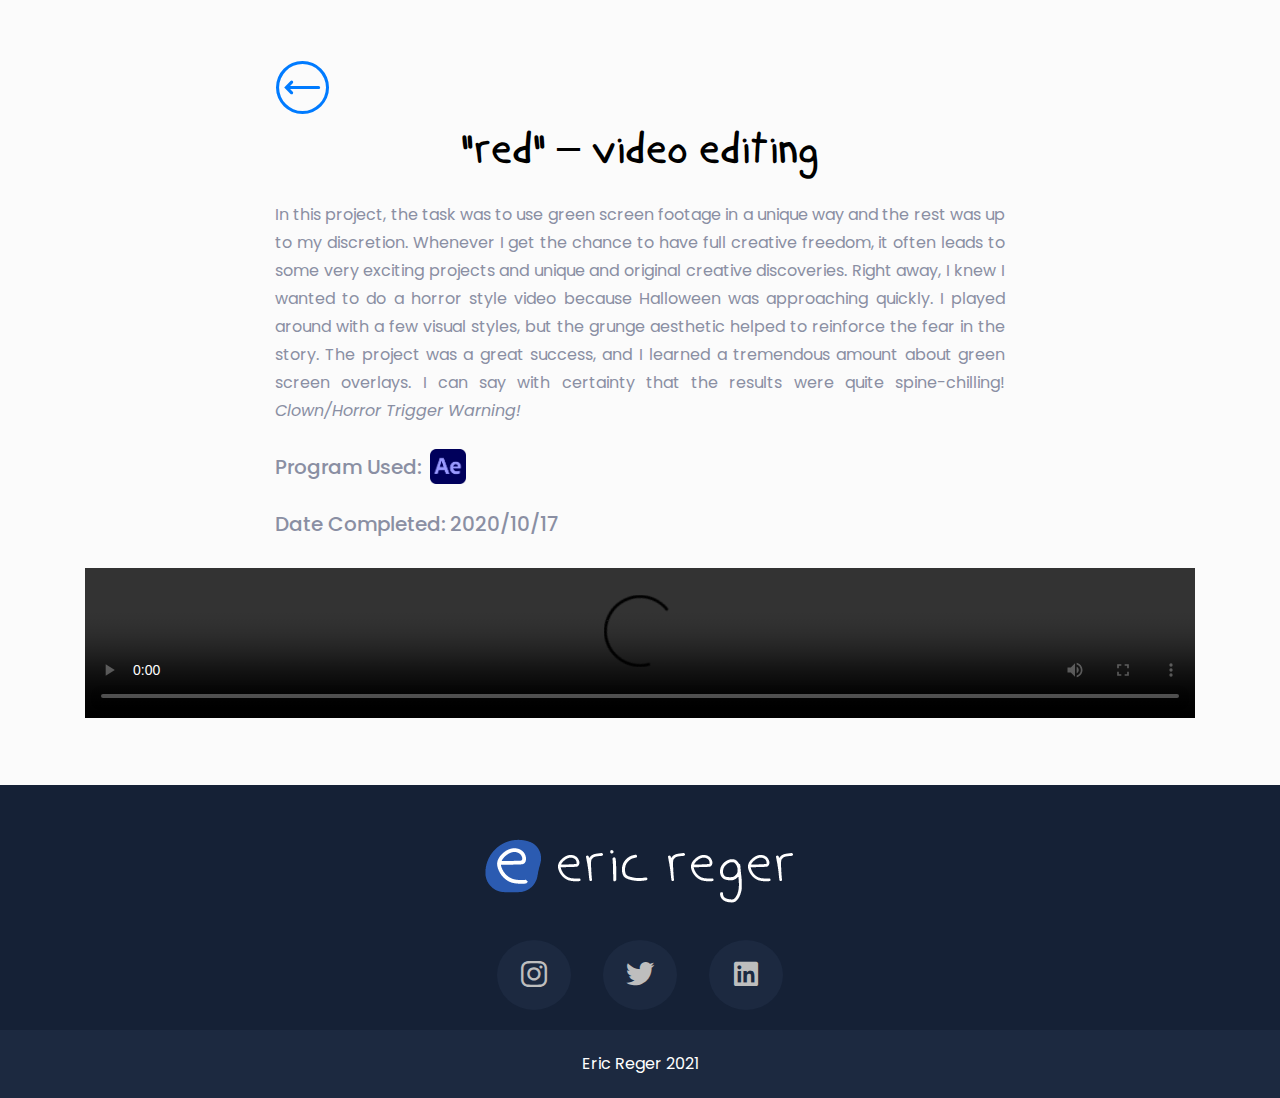
<file: 5.html>
<!DOCTYPE html>
<!-- saved from url=(0043)file:///Y:/Website%20Files/portfolio/1.html -->
<html lang="en"><head><meta http-equiv="Content-Type" content="text/html; charset=UTF-8">

<meta name="viewport" content="width=device-width, initial-scale=1">


<!--====== Favicon Icon ======-->
<link rel="shortcut icon" href="assets/images/favicon.png" type="image/png">

<!--====== Bootstrap css ======-->
<link rel="stylesheet" href="assets/css/bootstrap.min.css">

<!--====== Line Icons css ======-->
<link rel="stylesheet" href="assets/css/LineIcons.css">

<!--====== Magnific Popup css ======-->
<link rel="stylesheet" href="assets/css/magnific-popup.css">

<!--====== Default css ======-->
<link rel="stylesheet" href="assets/css/default.css">

<!--====== Style css ======-->
<link rel="stylesheet" href="assets/css/style.css">
<title>"Red" – Video Editing</title>
</head>

<body>
<section id="service" class="services-area gray-bg pt-60 pb-40">
  <div class="container">
    <div class="row justify-content-center">
      <div class="col-lg-8">
          <a href="index.html#work"><i class="lni-arrow-left-circle display-4"></i></a>
        <div class="section-title text-center pt-2">
          <h2 class="title">"Red" – Video Editing</h2>
         </div>
        <!-- section title --> 
      </div>
    </div>
    <!-- row --> 
   
    <div class="row justify-content-center">
      <div class="col-lg-8 col-md-6 col-sm-8">
        <div class="text-center">
          <div class="service-icon"> </div>
          <div class="service-content">
            <p class="text-justify">
                In this project, the task was to use green screen footage in a unique way and the rest was up to my discretion. Whenever I get the chance to have full creative freedom, it often leads to some very exciting projects and unique and original creative discoveries. Right away, I knew I wanted to do a horror style video because Halloween was approaching quickly. I played around with a few visual styles, but the grunge aesthetic helped to reinforce the fear in the story. The project was a great success, and I learned a tremendous amount about green screen overlays. I can say with certainty that the results were quite spine-chilling! <em>Clown/Horror Trigger Warning!</em>
              </p>
            <br>
              <p class="text-justify h5">Program Used: <a href="https://www.adobe.com/ca/products/aftereffects.html" target="_blank"><img src="assets/images/programs/aftereffects.png" alt="Adobe After Effects" class="skillimg pl-1 mb-1 lni-tada-effect-hover"></a><br>
              <br>
              Date Completed: 2020/10/17 </p>
            <br>
          </div>
        </div>
        <!-- single service --> 
      </div>
    </div>
    <!-- row -->
    
    <div class="row pb-20 justify-content-center">
        <div class="col-lg-12"> <video src="https://i.imgur.com/JrFROTD.mp4" width="100%" class="" controls  alt="Scary Clown"> </video></div>
    </div>
  </div>
  
  <!-- container --> 
</section>
<!--====== FOOTER PART START ======-->

<footer id="footer" class="footer-area">
  <div class="footer-widget pt-50 pb-10">
    <div class="container">
      <div class="row justify-content-center">
        <div class="col-lg-8">
          <div class="footer-content text-center pb-10"> <a href="index.html"> <img src="assets/images/logo-2.png" alt="Logo" id="footerimg"> </a>
            <p class=""></p>
            <ul>
              <ul>
                <li><a href="https://www.instagram.com/ericregercreative/" target="_blank"><i class="lni-instagram-original lni-tada-effect-hover"></i></a></li>
                <li><a href="https://twitter.com/EricReger_" target="_blank"><i class="lni-twitter-original lni-tada-effect-hover"></i></a></li>
                <li><a href="https://www.linkedin.com/in/eric-reger-664b53185/" target="_blank"><i class="lni-linkedin-original lni-tada-effect-hover"></i></a></li>
              </ul>

            </ul>
          </div>
          <!-- footer content --> 
        </div>
      </div>
      <!-- row --> 
    </div>
    <!-- container --> 
  </div>
  <!-- footer widget -->
  <div class="footer-copyright pb-20">
    <div class="container">
      <div class="row">
        <div class="col-lg-12">
          <div class="copyright-text text-center pt-20">
            <p><a>Eric Reger 2021</a></p>
          </div>
          <!-- copyright text --> 
        </div>
      </div>
      <!-- row --> 
    </div>
    <!-- container --> 
  </div>
  <!-- footer widget --> 
</footer>

<!--====== FOOTER PART ENDS ======-->

</body></html>
</file>
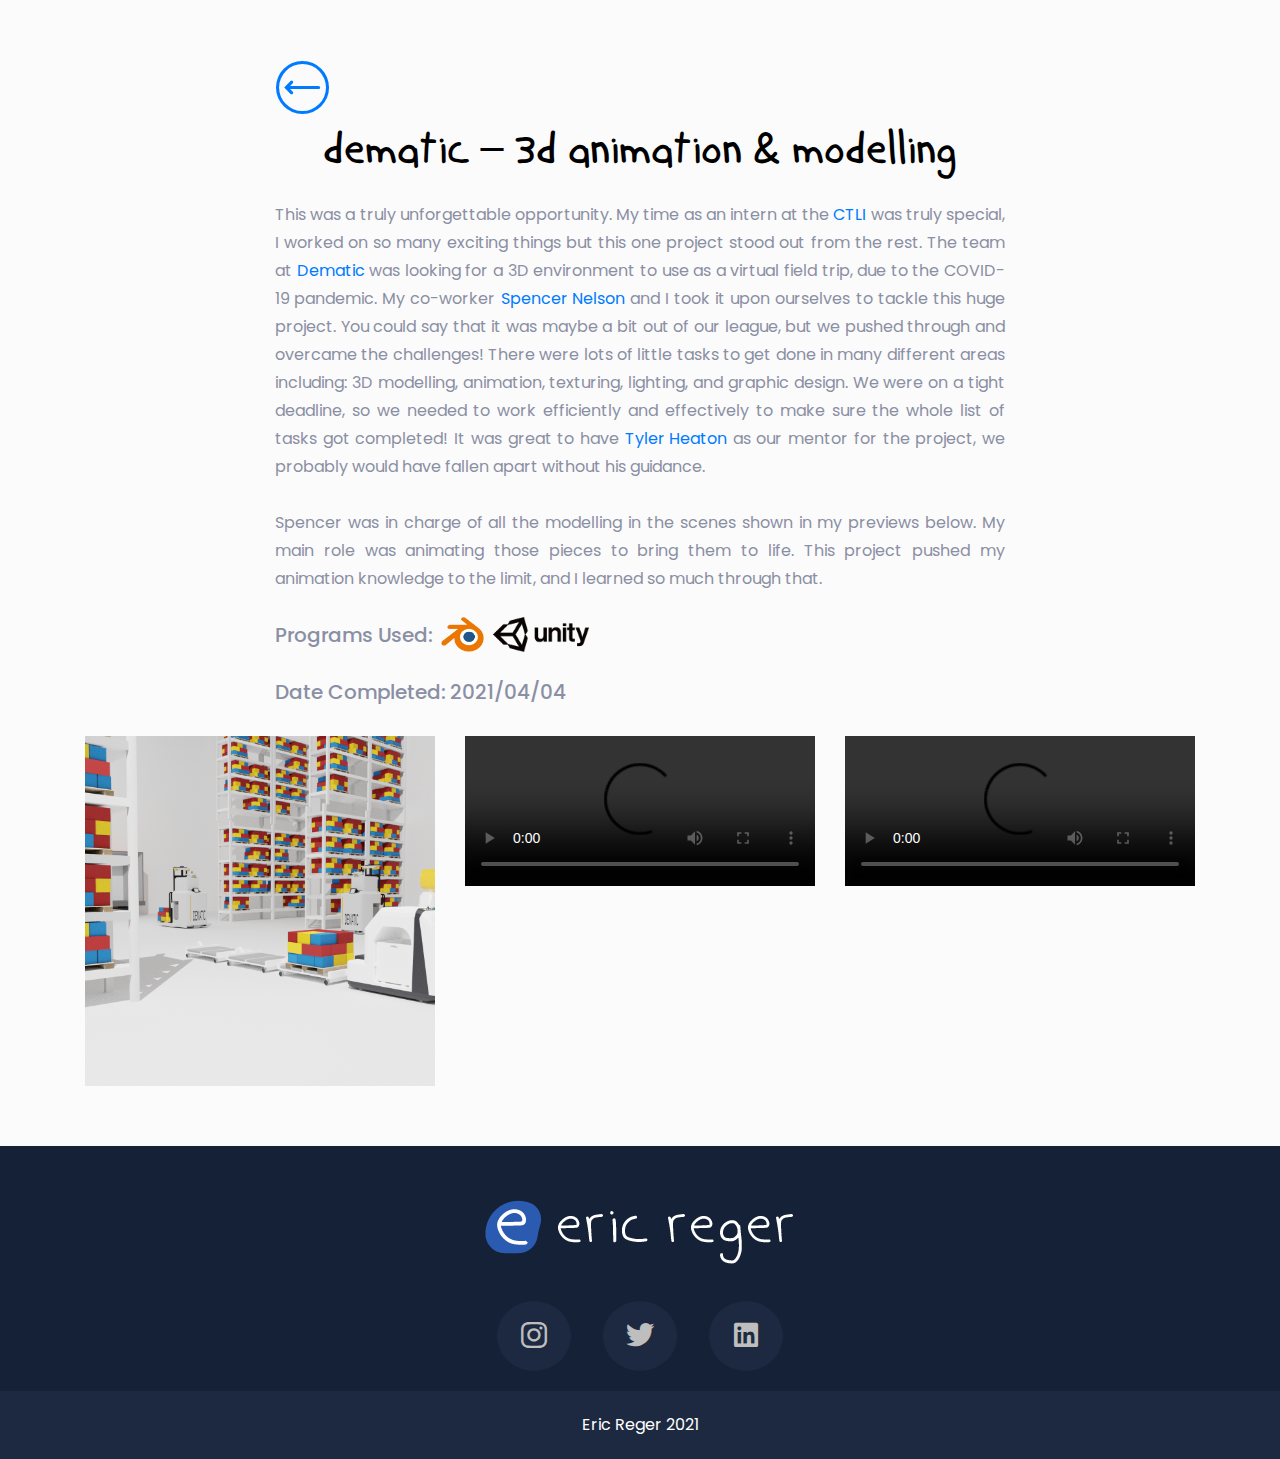
<file: 6.html>
<!DOCTYPE html>
<!-- saved from url=(0043)file:///Y:/Website%20Files/portfolio/1.html -->
<html lang="en">
<head>
<meta http-equiv="Content-Type" content="text/html; charset=UTF-8">
<meta name="viewport" content="width=device-width, initial-scale=1">

<!--====== Favicon Icon ======-->
<link rel="shortcut icon" href="assets/images/favicon.png" type="image/png">

<!--====== Bootstrap css ======-->
<link rel="stylesheet" href="assets/css/bootstrap.min.css">

<!--====== Line Icons css ======-->
<link rel="stylesheet" href="assets/css/LineIcons.css">

<!--====== Magnific Popup css ======-->
<link rel="stylesheet" href="assets/css/magnific-popup.css">

<!--====== Default css ======-->
<link rel="stylesheet" href="assets/css/default.css">

<!--====== Style css ======-->
<link rel="stylesheet" href="assets/css/style.css">
<title>Dematic – 3D Animation & Modelling</title>
</head>

<body>
<section id="service" class="services-area gray-bg pt-60 pb-40">
  <div class="container">
    <div class="row justify-content-center">
      <div class="col-lg-8"> <a href="index.html#work"><i class="lni-arrow-left-circle display-4"></i></a>
        <div class="section-title text-center pt-2">
          <h2 class="title">Dematic – 3D Animation & Modelling</h2>
        </div>
        <!-- section title --> 
      </div>
    </div>
    <!-- row -->
    
    <div class="row justify-content-center">
      <div class="col-lg-8 col-md-6 col-sm-8">
        <div class="text-center">
          <div class="service-icon"> </div>
          <div class="service-content">
              <p class="text-justify"> This was a truly unforgettable opportunity. My time as an intern at the <a href="https://learninginnovation.ca/" target="_blank">CTLI</a> was truly special, I worked on so many exciting things but this one project stood out from the rest. The team at <a href="https://www.dematic.com/en-us/" target="_blank">Dematic</a> was looking for a 3D environment to use as a virtual field trip, due to the COVID-19 pandemic. My co-worker <a href="http://spencernelson.online/" target="_blank">Spencer Nelson</a> and I took it upon ourselves to tackle this huge project. You could say that it was maybe a bit out of our league, but we pushed through and overcame the challenges! There were lots of little tasks to get done in many different areas including: 3D modelling, animation, texturing, lighting, and graphic design. We were on a tight deadline, so we needed to work efficiently and effectively to make sure the whole list of tasks got completed! It was great to have <a href="https://www.linkedin.com/in/tylerheaton/" target="_blank">Tyler Heaton</a> as our mentor for the project, we probably would have fallen apart without his guidance. <br>
<br>
Spencer was in charge of all the modelling in the scenes shown in my previews below. My main role was animating those pieces to bring them to life. This project pushed my animation knowledge to the limit, and I learned so much through that. </p>
            <br>
            <p class="text-justify h5">Programs Used: <a href="https://www.blender.org/" target="_blank"><img src="assets/images/programs/blender.png" alt="Blender" class="skillimg pl-1 mb-1 lni-tada-effect-hover"></a>
                <a href="https://unity.com/" target="_blank"><img src="assets/images/programs/unity.png" alt="Unity" class="skillimg pl-1 mb-1 lni-tada-effect-hover"></a><br>
              <br>
              Date Completed: 2021/04/04 </p>
            <br>
          </div>
        </div>
        <!-- single service --> 
      </div>
    </div>
    <!-- row -->
    
    <div class="row pb-20 justify-content-center">
        <div class="col-lg-4"> 
        <img src="assets/images/work/w-6.webp" alt="Warehouse">
        </div>
      <div class="col-lg-4">
          <video src="https://i.imgur.com/NfclZSL.mp4" width="100%" autoplay loop controls alt="Pallet Unloading"> </video>
      </div>
        <div class="col-lg-4">
       <video src="https://i.imgur.com/C0IjCCH.mp4" width="100%" autoplay loop controls alt="AGV Driving"> </video>
      </div>
    </div>
  </div>
  
  <!-- container --> 
</section>
<!--====== FOOTER PART START ======-->

<footer id="footer" class="footer-area">
  <div class="footer-widget pt-50 pb-10">
    <div class="container">
      <div class="row justify-content-center">
        <div class="col-lg-8">
          <div class="footer-content text-center pb-10"> <a href="index.html"> <img src="assets/images/logo-2.png" alt="Logo" id="footerimg"> </a>
            <p class=""></p>
            <ul>
              <ul>
                <li><a href="https://www.instagram.com/ericregercreative/" target="_blank"><i class="lni-instagram-original lni-tada-effect-hover"></i></a></li>
                <li><a href="https://twitter.com/EricReger_" target="_blank"><i class="lni-twitter-original lni-tada-effect-hover"></i></a></li>
                <li><a href="https://www.linkedin.com/in/eric-reger-664b53185/" target="_blank"><i class="lni-linkedin-original lni-tada-effect-hover"></i></a></li>
              </ul>
            </ul>
          </div>
          <!-- footer content --> 
        </div>
      </div>
      <!-- row --> 
    </div>
    <!-- container --> 
  </div>
  <!-- footer widget -->
  <div class="footer-copyright pb-20">
    <div class="container">
      <div class="row">
        <div class="col-lg-12">
          <div class="copyright-text text-center pt-20">
            <p><a>Eric Reger 2021</a></p>
          </div>
          <!-- copyright text --> 
        </div>
      </div>
      <!-- row --> 
    </div>
    <!-- container --> 
  </div>
  <!-- footer widget --> 
</footer>

<!--====== FOOTER PART ENDS ======-->

</body>
</html>
</file>
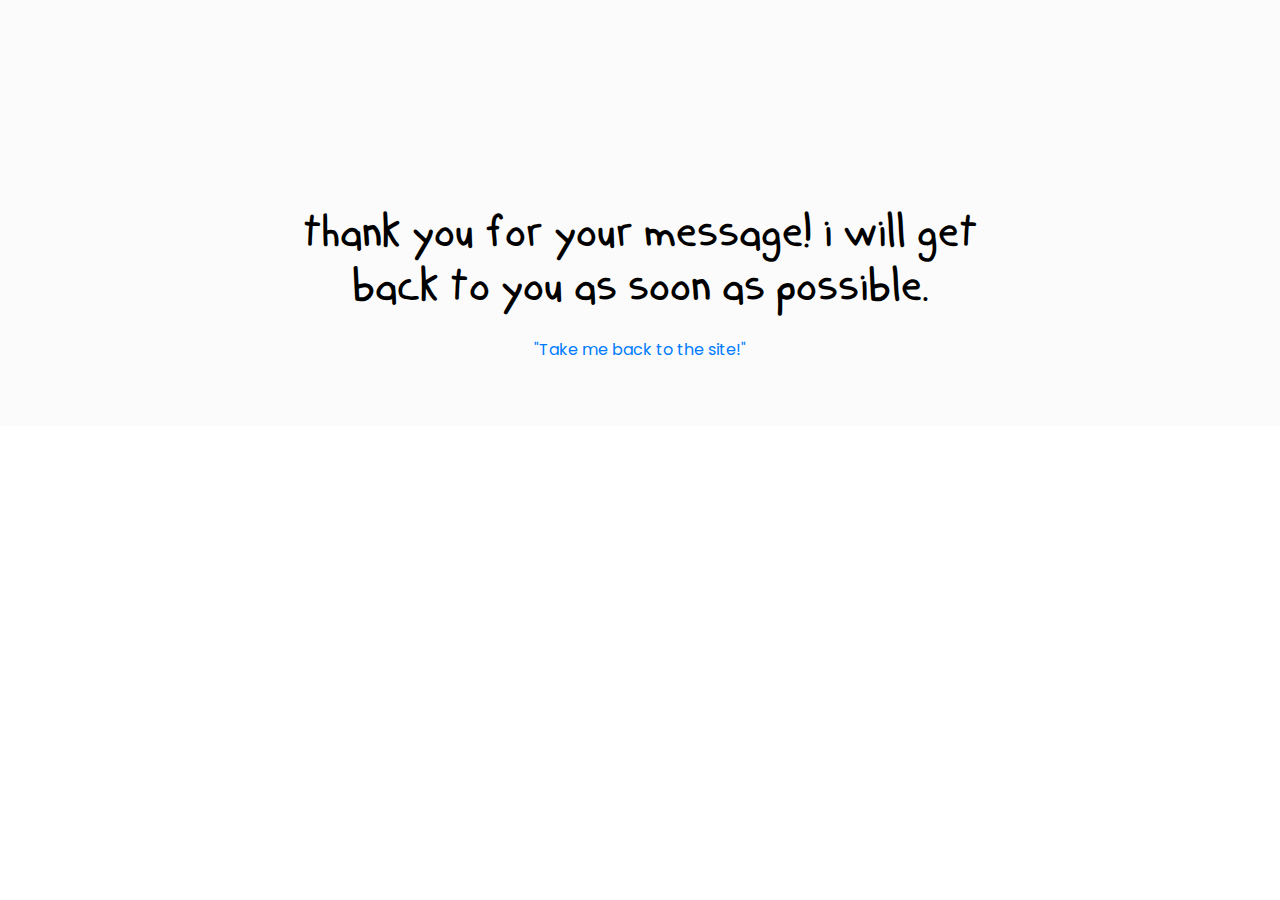
<file: thankyou.html>
<!DOCTYPE html>
<html lang="en"><head><meta http-equiv="Content-Type" content="text/html; charset=UTF-8">

<meta name="viewport" content="width=device-width, initial-scale=1">

<!--====== Favicon Icon ======-->
<link rel="shortcut icon" href="assets/images/favicon.png" type="image/png">

<!--====== Bootstrap css ======-->
<link rel="stylesheet" href="assets/css/bootstrap.min.css">

<!--====== Line Icons css ======-->
<link rel="stylesheet" href="assets/css/LineIcons.css">

<!--====== Magnific Popup css ======-->
<link rel="stylesheet" href="assets/css/magnific-popup.css">

<!--====== Default css ======-->
<link rel="stylesheet" href="assets/css/default.css">

<!--====== Style css ======-->
<link rel="stylesheet" href="assets/css/style.css">
<title>Thank you for your message!</title>
</head>

<body>
<section id="service" class="services-area gray-bg pt-60 pb-40">
  <div class="container">
    <div class="row justify-content-center">
      <div class="col-lg-8">
        <div class="section-title text-center mt-150">
          <h2 class="title">Thank you for your message! I will get back to you as soon as possible.</h2>
            <a href="index.html">"Take me back to the site!"</a>
         </div>
        <!-- section title --> 
      </div>
    </div>
    <!-- row --> 
   
    <div class="row justify-content-center">
      <div class="col-lg-8 col-md-6 col-sm-8">
        <div class="text-center">
          <div class="service-icon"> </div>
          <div class="service-content">
            <p class="text-justify"> </p>
            <br>
          
          </div>
        </div>
        <!-- single service --> 
      </div>
    </div>
    <!-- row -->
  </div>
  
  <!-- container --> 
</section>
<!--====== FOOTER PART START ======-->



<!--====== FOOTER PART ENDS ======-->

</body></html>
</file>
<file: assets/css/default.css>
.mt-5{margin-top:5px}.mt-10{margin-top:10px}.mt-15{margin-top:15px}.mt-20{margin-top:20px}.mt-25{margin-top:25px}.mt-30{margin-top:30px}.mt-35{margin-top:35px}.mt-40{margin-top:40px}.mt-45{margin-top:45px}.mt-50{margin-top:50px}.mt-55{margin-top:55px}.mt-60{margin-top:60px}.mt-65{margin-top:65px}.mt-70{margin-top:70px}.mt-75{margin-top:75px}.mt-80{margin-top:80px}.mt-85{margin-top:85px}.mt-90{margin-top:90px}.mt-95{margin-top:95px}.mt-100{margin-top:100px}.mt-105{margin-top:105px}.mt-110{margin-top:110px}.mt-115{margin-top:115px}.mt-120{margin-top:120px}.mt-125{margin-top:125px}.mt-130{margin-top:130px}.mt-135{margin-top:135px}.mt-140{margin-top:140px}.mt-145{margin-top:145px}.mt-150{margin-top:150px}.mt-155{margin-top:155px}.mt-160{margin-top:160px}.mt-165{margin-top:165px}.mt-170{margin-top:170px}.mt-175{margin-top:175px}.mt-180{margin-top:180px}.mt-185{margin-top:185px}.mt-190{margin-top:190px}.mt-195{margin-top:195px}.mt-200{margin-top:200px}.mb-5{margin-bottom:5px}.mb-10{margin-bottom:10px}.mb-15{margin-bottom:15px}.mb-20{margin-bottom:20px}.mb-25{margin-bottom:25px}.mb-30{margin-bottom:30px}.mb-35{margin-bottom:35px}.mb-40{margin-bottom:40px}.mb-45{margin-bottom:45px}.mb-50{margin-bottom:50px}.mb-55{margin-bottom:55px}.mb-60{margin-bottom:60px}.mb-65{margin-bottom:65px}.mb-70{margin-bottom:70px}.mb-75{margin-bottom:75px}.mb-80{margin-bottom:80px}.mb-85{margin-bottom:85px}.mb-90{margin-bottom:90px}.mb-95{margin-bottom:95px}.mb-100{margin-bottom:100px}.mb-105{margin-bottom:105px}.mb-110{margin-bottom:110px}.mb-115{margin-bottom:115px}.mb-120{margin-bottom:120px}.mb-125{margin-bottom:125px}.mb-130{margin-bottom:130px}.mb-135{margin-bottom:135px}.mb-140{margin-bottom:140px}.mb-145{margin-bottom:145px}.mb-150{margin-bottom:150px}.mb-155{margin-bottom:155px}.mb-160{margin-bottom:160px}.mb-165{margin-bottom:165px}.mb-170{margin-bottom:170px}.mb-175{margin-bottom:175px}.mb-180{margin-bottom:180px}.mb-185{margin-bottom:185px}.mb-190{margin-bottom:190px}.mb-195{margin-bottom:195px}.mb-200{margin-bottom:200px}.ml-5{margin-left:5px}.ml-10{margin-left:10px}.ml-15{margin-left:15px}.ml-20{margin-left:20px}.ml-25{margin-left:25px}.ml-30{margin-left:30px}.ml-35{margin-left:35px}.ml-40{margin-left:40px}.ml-45{margin-left:45px}.ml-50{margin-left:50px}.ml-55{margin-left:55px}.ml-60{margin-left:60px}.ml-65{margin-left:65px}.ml-70{margin-left:70px}.ml-75{margin-left:75px}.ml-80{margin-left:80px}.ml-85{margin-left:85px}.ml-90{margin-left:90px}.ml-95{margin-left:95px}.ml-100{margin-left:100px}.ml-105{margin-left:105px}.ml-110{margin-left:110px}.ml-115{margin-left:115px}.ml-120{margin-left:120px}.ml-125{margin-left:125px}.ml-130{margin-left:130px}.ml-135{margin-left:135px}.ml-140{margin-left:140px}.ml-145{margin-left:145px}.ml-150{margin-left:150px}.ml-155{margin-left:155px}.ml-160{margin-left:160px}.ml-165{margin-left:165px}.ml-170{margin-left:170px}.ml-175{margin-left:175px}.ml-180{margin-left:180px}.ml-185{margin-left:185px}.ml-190{margin-left:190px}.ml-195{margin-left:195px}.ml-200{margin-left:200px}.mr-5{margin-right:5px}.mr-10{margin-right:10px}.mr-15{margin-right:15px}.mr-20{margin-right:20px}.mr-25{margin-right:25px}.mr-30{margin-right:30px}.mr-35{margin-right:35px}.mr-40{margin-right:40px}.mr-45{margin-right:45px}.mr-50{margin-right:50px}.mr-55{margin-right:55px}.mr-60{margin-right:60px}.mr-65{margin-right:65px}.mr-70{margin-right:70px}.mr-75{margin-right:75px}.mr-80{margin-right:80px}.mr-85{margin-right:85px}.mr-90{margin-right:90px}.mr-95{margin-right:95px}.mr-100{margin-right:100px}.mr-105{margin-right:105px}.mr-110{margin-right:110px}.mr-115{margin-right:115px}.mr-120{margin-right:120px}.mr-125{margin-right:125px}.mr-130{margin-right:130px}.mr-135{margin-right:135px}.mr-140{margin-right:140px}.mr-145{margin-right:145px}.mr-150{margin-right:150px}.mr-155{margin-right:155px}.mr-160{margin-right:160px}.mr-165{margin-right:165px}.mr-170{margin-right:170px}.mr-175{margin-right:175px}.mr-180{margin-right:180px}.mr-185{margin-right:185px}.mr-190{margin-right:190px}.mr-195{margin-right:195px}.mr-200{margin-right:200px}.pt-5{padding-top:5px}.pt-10{padding-top:10px}.pt-15{padding-top:15px}.pt-20{padding-top:20px}.pt-25{padding-top:25px}.pt-30{padding-top:30px}.pt-35{padding-top:35px}.pt-40{padding-top:40px}.pt-45{padding-top:45px}.pt-50{padding-top:50px}.pt-55{padding-top:55px}.pt-60{padding-top:60px}.pt-65{padding-top:65px}.pt-70{padding-top:70px}.pt-75{padding-top:75px}.pt-80{padding-top:80px}.pt-85{padding-top:85px}.pt-90{padding-top:90px}.pt-95{padding-top:95px}.pt-100{padding-top:100px}.pt-105{padding-top:105px}.pt-110{padding-top:110px}.pt-115{padding-top:115px}.pt-120{padding-top:120px}.pt-125{padding-top:125px}.pt-130{padding-top:130px}.pt-135{padding-top:135px}.pt-140{padding-top:140px}.pt-145{padding-top:145px}.pt-150{padding-top:150px}.pt-155{padding-top:155px}.pt-160{padding-top:160px}.pt-165{padding-top:165px}.pt-170{padding-top:170px}.pt-175{padding-top:175px}.pt-180{padding-top:180px}.pt-185{padding-top:185px}.pt-190{padding-top:190px}.pt-195{padding-top:195px}.pt-200{padding-top:200px}.pb-5{padding-bottom:5px}.pb-10{padding-bottom:10px}.pb-15{padding-bottom:15px}.pb-20{padding-bottom:20px}.pb-25{padding-bottom:25px}.pb-30{padding-bottom:30px}.pb-35{padding-bottom:35px}.pb-40{padding-bottom:40px}.pb-45{padding-bottom:45px}.pb-50{padding-bottom:50px}.pb-55{padding-bottom:55px}.pb-60{padding-bottom:60px}.pb-65{padding-bottom:65px}.pb-70{padding-bottom:70px}.pb-75{padding-bottom:75px}.pb-80{padding-bottom:80px}.pb-85{padding-bottom:85px}.pb-90{padding-bottom:90px}.pb-95{padding-bottom:95px}.pb-100{padding-bottom:100px}.pb-105{padding-bottom:105px}.pb-110{padding-bottom:110px}.pb-115{padding-bottom:115px}.pb-120{padding-bottom:120px}.pb-125{padding-bottom:125px}.pb-130{padding-bottom:130px}.pb-135{padding-bottom:135px}.pb-140{padding-bottom:140px}.pb-145{padding-bottom:145px}.pb-150{padding-bottom:150px}.pb-155{padding-bottom:155px}.pb-160{padding-bottom:160px}.pb-165{padding-bottom:165px}.pb-170{padding-bottom:170px}.pb-175{padding-bottom:175px}.pb-180{padding-bottom:180px}.pb-185{padding-bottom:185px}.pb-190{padding-bottom:190px}.pb-195{padding-bottom:195px}.pb-200{padding-bottom:200px}.pl-0{padding-left:0}.pl-5{padding-left:5px}.pl-10{padding-left:10px}.pl-15{padding-left:15px}.pl-20{padding-left:20px}.pl-25{padding-left:25px}.pl-30{padding-left:30px}.pl-35{padding-left:35px}.pl-40{padding-left:40px}.pl-45{padding-left:45px}.pl-50{padding-left:50px}.pl-55{padding-left:55px}.pl-60{padding-left:60px}.pl-65{padding-left:65px}.pl-70{padding-left:70px}.pl-75{padding-left:75px}.pl-80{padding-left:80px}.pl-85{padding-left:85px}.pl-90{padding-left:90px}.pl-100{padding-left:100px}.pl-105{padding-left:105px}.pl-110{padding-left:110px}.pl-115{padding-left:115px}.pl-120{padding-left:120px}.pl-125{padding-left:125px}.pr-0{padding-right:0}.pr-5{padding-right:5px}.pr-10{padding-right:10px}.pr-15{padding-right:15px}.pr-20{padding-right:20px}.pr-25{padding-right:25px}.pr-30{padding-right:30px}.pr-35{padding-right:35px}.pr-40{padding-right:40px}.pr-45{padding-right:45px}.pr-50{padding-right:50px}.pr-55{padding-right:55px}.pr-60{padding-right:60px}.pr-65{padding-right:65px}.pr-70{padding-right:70px}.pr-75{padding-right:75px}.pr-80{padding-right:80px}.pr-85{padding-right:85px}.pr-90{padding-right:90px}.pr-95{padding-right:95px}.pr-100{padding-right:100px}.pr-105{padding-right:105px}.gray-bg{background:#fbfbfb}.white-bg{background:#fff}.black-bg{background:#222}.white{color:#fff}.black{color:#222}[data-overlay]{position:relative}[data-overlay]::before{background:#000 none repeat scroll 0 0;content:"";height:100%;left:0;position:absolute;top:0;width:100%;z-index:1}[data-overlay="2"]::before{opacity:.2}[data-overlay="3"]::before{opacity:.3}[data-overlay="4"]::before{opacity:.4}[data-overlay="5"]::before{opacity:.5}[data-overlay="6"]::before{opacity:.6}[data-overlay="7"]::before{opacity:.7}[data-overlay="8"]::before{opacity:.8}[data-overlay="9"]::before{opacity:.9}
</file>
<file: assets/css/style.css>
/*-----------------------------------------------------------------------------------

    Template Name: Unfold - Personal Resume & CV Template
    Template URI: site.com
    Description: Unfold Personal Resume & CV Template
    Author: Uideck
    Author URI: https://uideck.com/
    Support: https://uideck.com/support/
    Version: 1.0

-----------------------------------------------------------------------------------

    CSS INDEX
    ===================

    1.COMMON
	2.HEADER
    3.ABOUT
    4.SERVICES
    4.CALL TO ACTION
    5.WORK
    6.PRICING
    7.BLOG
    8.CONTACT
    9.FOOTER
    10.PAGE BANNER
    10.SINGLE BLOG PAGE

-----------------------------------------------------------------------------------*/
/*===========================
    1. COMMON css 
===========================*/
@import url("https://fonts.googleapis.com/css?family=Poppins:400,500,600,700,800");

		@font-face {
    font-family: 'EricReger-Regular';
    src: url('[data-uri]') format('woff2'),
        url('[data-uri]') format('woff'),
        url('EricReger-Regular.ttf') format('truetype');
    font-weight: normal;
    font-style: normal;
    font-display: swap;
}

@font-face {
    font-family: 'EricReger-Regular';
    src: url('[data-uri]') format('woff2'),
        url('[data-uri]') format('woff'),
        url('EricReger-Regular.ttf') format('truetype');
    font-weight: normal;
    font-style: normal;
    font-display: swap;
}


body {
font-family: "Poppins", sans-serif;
  font-weight: normal;
  font-style: normal;
  color: #8a8fa3; }

* {
  margin: 0;
  padding: 0;
  -webkit-box-sizing: border-box;
  -moz-box-sizing: border-box;
  box-sizing: border-box; }

img {
  max-width: 100%; }
.exppic{
    width: 50px !important;
}

.skillimg{
	height: 35px;
}

.blueicon{
	color: #2b5bb1;
}

a:focus,
input:focus,
textarea:focus,
button:focus {
  text-decoration: none;
  outline: none; }

a:focus,
a:hover {
  text-decoration: none; }

i,
span,
a {
  display: inline-block; }

h1,
h2,
h3,
h4,
h5,
h6 {
  font-family: "Poppins", sans-serif;
  font-weight: 600;
  color: #32333c;
  margin: 0px; }

h1 {
  font-size: 60px; }

h2 {
  font-size: 36px; }

h3 {
  font-size: 28px; }

h4 {
  font-size: 22px; }

h5 {
  font-size: 18px; }

h6 {
  font-size: 16px; }

ul, ol {
  margin: 0px;
  padding: 0px;
  list-style-type: none; }
.jobdesc{
    list-style-type: circle
}
p {
  font-size: 16px;
  font-weight: 400;
  line-height: 28px;
  color: #8a8fa3;
  margin: 0px; }
  @media (max-width: 767px) {
    p {
      font-size: 15px; } }

.bg_cover {
  background-position: center center;
  background-size: cover;
  background-repeat: no-repeat;
  width: 100%;
  height: 100%; }

/*===== All Button Style =====*/
.main-btn {
  display: inline-block;
  font-weight: 500;
  text-align: center;
  white-space: nowrap;
  vertical-align: middle;
  -webkit-user-select: none;
  -moz-user-select: none;
  -ms-user-select: none;
  user-select: none;
  border: 1px solid #2b5bb1;
  padding: 0 40px;
  font-size: 15px;
  line-height: 48px;
  border-radius: 50px;
  color: #fff;
  cursor: pointer;
  z-index: 5;
  -webkit-transition: all 0.3s ease-out 0s;
  -moz-transition: all 0.3s ease-out 0s;
  -ms-transition: all 0.3s ease-out 0s;
  -o-transition: all 0.3s ease-out 0s;
  transition: all 0.3s ease-out 0s;
  -webkit-box-shadow: 0px 5px 8px 0px rgba(43,91,177,0.50);
  -moz-box-shadow: 0px 5px 8px 0px rgba(43,91,177,0.50);
  box-shadow: 0px 5px 8px 0px rgba(43,91,177,0.50);
  background-color: #2b5bb1;
  text-transform: uppercase; }
  .main-btn:hover {
    background-color: #fff;
    color: #2b5bb1;
    border-color: #2b5bb1; }
  .main-btn.main-btn-2 {
    background-color: transparent;
    color: #fff;
    border-color: #fff;
    -webkit-box-shadow: none;
    -moz-box-shadow: none;
    box-shadow: none; }
    .main-btn.main-btn-2:hover {
      background-color: #2b5bb1;
      color: #fff;
      border-color: #2b5bb1; }

/*===== All Section Title Style =====*/
.section-title .title {
  font-weight: 700;
  font-size: 45px;
  color: #000;
  padding-bottom: 20px;
font-family: "EricReger-Regular";
}
  @media (max-width: 767px) {
    .section-title .title {
      font-size: 30px; } }

/*===== All Preloader Style =====*/
.preloader {
  /* Body Overlay */
  position: fixed;
  top: 0;
  left: 0;
  display: table;
  height: 100%;
  width: 100%;
  /* Change Background Color */
  background: #fff;
  z-index: 99999; }
  .preloader .loader_34 {
    display: table-cell;
    vertical-align: middle;
    text-align: center; }
    .preloader .loader_34 .ytp-spinner {
      position: absolute;
      left: 50%;
      top: 50%;
      width: 64px;
      margin-left: -32px;
      z-index: 18;
      pointer-events: none; }
      .preloader .loader_34 .ytp-spinner .ytp-spinner-container {
        pointer-events: none;
        position: absolute;
        width: 100%;
        padding-bottom: 100%;
        top: 50%;
        left: 50%;
        margin-top: -50%;
        margin-left: -50%;
        -webkit-animation: ytp-spinner-linspin 1568.23529647ms linear infinite;
        -moz-animation: ytp-spinner-linspin 1568.23529647ms linear infinite;
        -o-animation: ytp-spinner-linspin 1568.23529647ms linear infinite;
        animation: ytp-spinner-linspin 1568.23529647ms linear infinite; }
        .preloader .loader_34 .ytp-spinner .ytp-spinner-container .ytp-spinner-rotator {
          position: absolute;
          width: 100%;
          height: 100%;
          -webkit-animation: ytp-spinner-easespin 5332ms cubic-bezier(0.4, 0, 0.2, 1) infinite both;
          -moz-animation: ytp-spinner-easespin 5332ms cubic-bezier(0.4, 0, 0.2, 1) infinite both;
          -o-animation: ytp-spinner-easespin 5332ms cubic-bezier(0.4, 0, 0.2, 1) infinite both;
          animation: ytp-spinner-easespin 5332ms cubic-bezier(0.4, 0, 0.2, 1) infinite both; }
          .preloader .loader_34 .ytp-spinner .ytp-spinner-container .ytp-spinner-rotator .ytp-spinner-left {
            position: absolute;
            top: 0;
            left: 0;
            bottom: 0;
            overflow: hidden;
            right: 50%; }
          .preloader .loader_34 .ytp-spinner .ytp-spinner-container .ytp-spinner-rotator .ytp-spinner-right {
            position: absolute;
            top: 0;
            right: 0;
            bottom: 0;
            overflow: hidden;
            left: 50%; }
    .preloader .loader_34 .ytp-spinner-circle {
      box-sizing: border-box;
      position: absolute;
      width: 200%;
      height: 100%;
      border-style: solid;
      /* Spinner Color */
      border-color: #2b5bb1 #2b5bb1 #ddd;
      border-radius: 50%;
      border-width: 6px; }
    .preloader .loader_34 .ytp-spinner-left .ytp-spinner-circle {
      left: 0;
      right: -100%;
      border-right-color: #ddd;
      -webkit-animation: ytp-spinner-left-spin 1333ms cubic-bezier(0.4, 0, 0.2, 1) infinite both;
      -moz-animation: ytp-spinner-left-spin 1333ms cubic-bezier(0.4, 0, 0.2, 1) infinite both;
      -o-animation: ytp-spinner-left-spin 1333ms cubic-bezier(0.4, 0, 0.2, 1) infinite both;
      animation: ytp-spinner-left-spin 1333ms cubic-bezier(0.4, 0, 0.2, 1) infinite both; }
    .preloader .loader_34 .ytp-spinner-right .ytp-spinner-circle {
      left: -100%;
      right: 0;
      border-left-color: #ddd;
      -webkit-animation: ytp-right-spin 1333ms cubic-bezier(0.4, 0, 0.2, 1) infinite both;
      -moz-animation: ytp-right-spin 1333ms cubic-bezier(0.4, 0, 0.2, 1) infinite both;
      -o-animation: ytp-right-spin 1333ms cubic-bezier(0.4, 0, 0.2, 1) infinite both;
      animation: ytp-right-spin 1333ms cubic-bezier(0.4, 0, 0.2, 1) infinite both; }

/* Preloader Animations */
@-webkit-keyframes ytp-spinner-linspin {
  to {
    -webkit-transform: rotate(360deg);
    -moz-transform: rotate(360deg);
    -ms-transform: rotate(360deg);
    -o-transform: rotate(360deg);
    transform: rotate(360deg); } }
@keyframes ytp-spinner-linspin {
  to {
    -webkit-transform: rotate(360deg);
    -moz-transform: rotate(360deg);
    -ms-transform: rotate(360deg);
    -o-transform: rotate(360deg);
    transform: rotate(360deg); } }
@-webkit-keyframes ytp-spinner-easespin {
  12.5% {
    -webkit-transform: rotate(135deg);
    -moz-transform: rotate(135deg);
    -ms-transform: rotate(135deg);
    -o-transform: rotate(135deg);
    transform: rotate(135deg); }
  25% {
    -webkit-transform: rotate(270deg);
    -moz-transform: rotate(270deg);
    -ms-transform: rotate(270deg);
    -o-transform: rotate(270deg);
    transform: rotate(270deg); }
  37.5% {
    -webkit-transform: rotate(405deg);
    -moz-transform: rotate(405deg);
    -ms-transform: rotate(405deg);
    -o-transform: rotate(405deg);
    transform: rotate(405deg); }
  50% {
    -webkit-transform: rotate(540deg);
    -moz-transform: rotate(540deg);
    -ms-transform: rotate(540deg);
    -o-transform: rotate(540deg);
    transform: rotate(540deg); }
  62.5% {
    -webkit-transform: rotate(675deg);
    -moz-transform: rotate(675deg);
    -ms-transform: rotate(675deg);
    -o-transform: rotate(675deg);
    transform: rotate(675deg); }
  75% {
    -webkit-transform: rotate(810deg);
    -moz-transform: rotate(810deg);
    -ms-transform: rotate(810deg);
    -o-transform: rotate(810deg);
    transform: rotate(810deg); }
  87.5% {
    -webkit-transform: rotate(945deg);
    -moz-transform: rotate(945deg);
    -ms-transform: rotate(945deg);
    -o-transform: rotate(945deg);
    transform: rotate(945deg); }
  to {
    -webkit-transform: rotate(1080deg);
    -moz-transform: rotate(1080deg);
    -ms-transform: rotate(1080deg);
    -o-transform: rotate(1080deg);
    transform: rotate(1080deg); } }
@keyframes ytp-spinner-easespin {
  12.5% {
    -webkit-transform: rotate(135deg);
    -moz-transform: rotate(135deg);
    -ms-transform: rotate(135deg);
    -o-transform: rotate(135deg);
    transform: rotate(135deg); }
  25% {
    -webkit-transform: rotate(270deg);
    -moz-transform: rotate(270deg);
    -ms-transform: rotate(270deg);
    -o-transform: rotate(270deg);
    transform: rotate(270deg); }
  37.5% {
    -webkit-transform: rotate(405deg);
    -moz-transform: rotate(405deg);
    -ms-transform: rotate(405deg);
    -o-transform: rotate(405deg);
    transform: rotate(405deg); }
  50% {
    -webkit-transform: rotate(540deg);
    -moz-transform: rotate(540deg);
    -ms-transform: rotate(540deg);
    -o-transform: rotate(540deg);
    transform: rotate(540deg); }
  62.5% {
    -webkit-transform: rotate(675deg);
    -moz-transform: rotate(675deg);
    -ms-transform: rotate(675deg);
    -o-transform: rotate(675deg);
    transform: rotate(675deg); }
  75% {
    -webkit-transform: rotate(810deg);
    -moz-transform: rotate(810deg);
    -ms-transform: rotate(810deg);
    -o-transform: rotate(810deg);
    transform: rotate(810deg); }
  87.5% {
    -webkit-transform: rotate(945deg);
    -moz-transform: rotate(945deg);
    -ms-transform: rotate(945deg);
    -o-transform: rotate(945deg);
    transform: rotate(945deg); }
  to {
    -webkit-transform: rotate(1080deg);
    -moz-transform: rotate(1080deg);
    -ms-transform: rotate(1080deg);
    -o-transform: rotate(1080deg);
    transform: rotate(1080deg); } }
@-webkit-keyframes ytp-spinner-left-spin {
  0% {
    -webkit-transform: rotate(130deg);
    -moz-transform: rotate(130deg);
    -ms-transform: rotate(130deg);
    -o-transform: rotate(130deg);
    transform: rotate(130deg); }
  50% {
    -webkit-transform: rotate(-5deg);
    -moz-transform: rotate(-5deg);
    -ms-transform: rotate(-5deg);
    -o-transform: rotate(-5deg);
    transform: rotate(-5deg); }
  to {
    -webkit-transform: rotate(130deg);
    -moz-transform: rotate(130deg);
    -ms-transform: rotate(130deg);
    -o-transform: rotate(130deg);
    transform: rotate(130deg); } }
@keyframes ytp-spinner-left-spin {
  0% {
    -webkit-transform: rotate(130deg);
    -moz-transform: rotate(130deg);
    -ms-transform: rotate(130deg);
    -o-transform: rotate(130deg);
    transform: rotate(130deg); }
  50% {
    -webkit-transform: rotate(-5deg);
    -moz-transform: rotate(-5deg);
    -ms-transform: rotate(-5deg);
    -o-transform: rotate(-5deg);
    transform: rotate(-5deg); }
  to {
    -webkit-transform: rotate(130deg);
    -moz-transform: rotate(130deg);
    -ms-transform: rotate(130deg);
    -o-transform: rotate(130deg);
    transform: rotate(130deg); } }
@-webkit-keyframes ytp-right-spin {
  0% {
    -webkit-transform: rotate(-130deg);
    -moz-transform: rotate(-130deg);
    -ms-transform: rotate(-130deg);
    -o-transform: rotate(-130deg);
    transform: rotate(-130deg); }
  50% {
    -webkit-transform: rotate(5deg);
    -moz-transform: rotate(5deg);
    -ms-transform: rotate(5deg);
    -o-transform: rotate(5deg);
    transform: rotate(5deg); }
  to {
    -webkit-transform: rotate(-130deg);
    -moz-transform: rotate(-130deg);
    -ms-transform: rotate(-130deg);
    -o-transform: rotate(-130deg);
    transform: rotate(-130deg); } }
@keyframes ytp-right-spin {
  0% {
    -webkit-transform: rotate(-130deg);
    -moz-transform: rotate(-130deg);
    -ms-transform: rotate(-130deg);
    -o-transform: rotate(-130deg);
    transform: rotate(-130deg); }
  50% {
    -webkit-transform: rotate(5deg);
    -moz-transform: rotate(5deg);
    -ms-transform: rotate(5deg);
    -o-transform: rotate(5deg);
    transform: rotate(5deg); }
  to {
    -webkit-transform: rotate(-130deg);
    -moz-transform: rotate(-130deg);
    -ms-transform: rotate(-130deg);
    -o-transform: rotate(-130deg);
    transform: rotate(-130deg); } }
/*===========================
    2.HEADER css 
===========================*/
.navigation {
  -webkit-box-shadow: 0px 0px 29px 0px rgba(134, 134, 134, 0.25);
  -moz-box-shadow: 0px 0px 29px 0px rgba(134, 134, 134, 0.25);
  box-shadow: 0px 0px 29px 0px rgba(134, 134, 134, 0.25);
  padding: 30px 0;
  background-color: #fff;
  -webkit-transition: all 0.3s ease-out 0s;
  -moz-transition: all 0.3s ease-out 0s;
  -ms-transition: all 0.3s ease-out 0s;
  -o-transition: all 0.3s ease-out 0s;
  transition: all 0.3s ease-out 0s; }
  .navigation.sticky {
    padding: 20px 0;
    -webkit-transition: all 0.3s ease-out 0s;
    -moz-transition: all 0.3s ease-out 0s;
    -ms-transition: all 0.3s ease-out 0s;
    -o-transition: all 0.3s ease-out 0s;
    transition: all 0.3s ease-out 0s; }
  .navigation .navbar {
    padding: 0;
    position: relative; }
    .navigation .navbar .navbar-brand {
      padding-top: 0;
      padding-bottom: 5px;
max-width: 100%}
    .navigation .navbar .navbar-toggler {
      padding: 2px 6px; }
      .navigation .navbar .navbar-toggler .toggler-icon {
        width: 30px;
        height: 2px;
        background-color: #32333c;
        margin: 5px 0;
        display: block;
        position: relative;
        -webkit-transition: all 0.3s ease-out 0s;
        -moz-transition: all 0.3s ease-out 0s;
        -ms-transition: all 0.3s ease-out 0s;
        -o-transition: all 0.3s ease-out 0s;
        transition: all 0.3s ease-out 0s; }
      .navigation .navbar .navbar-toggler.active .toggler-icon:nth-of-type(1) {
        -webkit-transform: rotate(45deg);
        -moz-transform: rotate(45deg);
        -ms-transform: rotate(45deg);
        -o-transform: rotate(45deg);
        transform: rotate(45deg);
        top: 7px; }
      .navigation .navbar .navbar-toggler.active .toggler-icon:nth-of-type(2) {
        opacity: 0; }
      .navigation .navbar .navbar-toggler.active .toggler-icon:nth-of-type(3) {
        -webkit-transform: rotate(135deg);
        -moz-transform: rotate(135deg);
        -ms-transform: rotate(135deg);
        -o-transform: rotate(135deg);
        transform: rotate(135deg);
        top: -7px; }
    @media only screen and (min-width: 768px) and (max-width: 991px) {
      .navigation .navbar .navbar-collapse {
        position: absolute;
        top: 158%;
        left: 0;
        width: 100%;
        background-color: #fff;
        z-index: 99;
        -webkit-box-shadow: 0px 10px 15px 0px rgba(134, 134, 134, 0.15);
        -moz-box-shadow: 0px 10px 15px 0px rgba(134, 134, 134, 0.15);
        box-shadow: 0px 10px 15px 0px rgba(134, 134, 134, 0.15);
        padding: 3px 12px; } }
    @media (max-width: 767px) {
      .navigation .navbar .navbar-collapse {
        position: absolute;
        top: 158%;
        left: 0;
        width: 100%;
        background-color: #fff;
        z-index: 99;
        -webkit-box-shadow: 0px 10px 15px 0px rgba(134, 134, 134, 0.15);
        -moz-box-shadow: 0px 10px 15px 0px rgba(134, 134, 134, 0.15);
        box-shadow: 0px 10px 15px 0px rgba(134, 134, 134, 0.15);
        padding: 3px 12px; } }
    .navigation .navbar .navbar-nav .nav-item {
      margin-left: 30px; }
      @media only screen and (min-width: 768px) and (max-width: 991px) {
        .navigation .navbar .navbar-nav .nav-item {
          margin: 4px 0; } }
      @media (max-width: 767px) {
        .navigation .navbar .navbar-nav .nav-item {
          margin: 4px 0; } }
      .navigation .navbar .navbar-nav .nav-item:first-child {
        margin-left: 0; }
      .navigation .navbar .navbar-nav .nav-item a {
        text-transform: uppercase;
        font-size: 16px;
        color: #8a8fa3;
        font-weight: 500;
        position: relative;
        -webkit-transition: all 0.3s ease-out 0s;
        -moz-transition: all 0.3s ease-out 0s;
        -ms-transition: all 0.3s ease-out 0s;
        -o-transition: all 0.3s ease-out 0s;
        transition: all 0.3s ease-out 0s; }
        .navigation .navbar .navbar-nav .nav-item a::before {
          position: absolute;
          content: '';
          width: 3px;
          height: 0;
          background-color: #2b5bb1;
          left: 50%;
          top: -50px;
          -webkit-transform: translateX(-50%);
          -moz-transform: translateX(-50%);
          -ms-transform: translateX(-50%);
          -o-transform: translateX(-50%);
          transform: translateX(-50%);
          -webkit-transition: all 0.3s ease-out 0s;
          -moz-transition: all 0.3s ease-out 0s;
          -ms-transition: all 0.3s ease-out 0s;
          -o-transition: all 0.3s ease-out 0s;
          transition: all 0.3s ease-out 0s; }
          @media only screen and (min-width: 768px) and (max-width: 991px) {
            .navigation .navbar .navbar-nav .nav-item a::before {
              display: none; } }
          @media (max-width: 767px) {
            .navigation .navbar .navbar-nav .nav-item a::before {
              display: none; } }
      .navigation .navbar .navbar-nav .nav-item.active a, .navigation .navbar .navbar-nav .nav-item:hover a {
        color: #2b5bb1; }
        .navigation .navbar .navbar-nav .nav-item.active a::before, .navigation .navbar .navbar-nav .nav-item:hover a::before {
          height: 45px; }
.header-area{
    height: 100vh;
}
.header-content {
  height: 730px;
  width: 100%;
  margin-top: 90px;
  position: relative;
  overflow: hidden;
  background-color: #fbfbfb;
}
  @media only screen and (min-width: 768px) and (max-width: 991px) {
    .header-content {
      height: 550px; } }
  @media (max-width: 767px) {
    .header-content {
      height: 550px; } }
  .header-content .header-shape {
    position: absolute !important; }
    .header-content .header-shape.shape-one {
      top: 0% !important;
      left: 0% !important; 
width: 20% !important;}
      @media (max-width: 991px) {
        .header-content .header-shape.shape-one img {
          width: 80px;
		  display: none;} }
    .header-content .header-shape.shape-two {
      top: -10% !important;
      left: 20% !important;
width: 20% !important;}
      @media (max-width: 991px) {
        .header-content .header-shape.shape-two img {
          width: 80px; 
		  display: none;} }
    .header-content .header-shape.shape-three {
      top: 15% !important;
      left: 40% !important;
		width: 13% !important;
z-index: -5;}
      @media (max-width: 991px) {
        .header-content .header-shape.shape-three img {
          width: 80px;
		  display: none;} }
    .header-content .header-shape.shape-four {
      top: 4% !important;
      right: -33.6% !important;
      left: auto !important;
width: 50% !important;}
      @media (max-width: 991px) {
        .header-content .header-shape.shape-four img {
          width: 80px;
		  display: none;} }
    .header-content .header-shape.shape-five {
      right: -35% !important;
      bottom: 35% !important;
      left: auto !important;
      top: auto !important;
z-index: -5 !important;
width: 50% !important;}

      @media (max-width: 991px) {
        .header-content .header-shape.shape-five img {
          width: 80px;
		  top: 10px !important;
		  	display: none;} }
    .header-content .header-shape.shape-six {
      top: 30% !important;
      left: 1% !important;
      -webkit-transform: translateY(-50%);
      -moz-transform: translateY(-50%);
      -ms-transform: translateY(-50%);
      -o-transform: translateY(-50%);
      transform: translateY(-50%); }
      @media (max-width: 991px) {
        .header-content .header-shape.shape-six img {
          width: 80px; 
		  	display: none;} }
    .header-content .header-shape.shape-seven {
      left: 6% !important;
      bottom: -1% !important;
      top: auto !important; }
      @media (max-width: 991px) {
        .header-content .header-shape.shape-seven {
          left: 15% !important;
          bottom: 25% !important;
		  	display: none;} }
      @media (max-width: 991px) {
        .header-content .header-shape.shape-seven img {
          width: 80px;
		  display: none; } }
    .header-content .header-shape.shape-eight {
      left: 90% !important;
      bottom: 140% !important;
      top: auto !important; }
           @media (max-width: 991px) {
        .header-content .header-shape.shape-eight {
          left: 50px !important;
          bottom: 70px !important;
		  	display: none;} }
      @media (max-width: 991px) {
        .header-content .header-shape.shape-eight img {
          width: 80px; 
		  	display: none;} }
    .header-content .header-shape.shape-nine {
      -webkit-transform: translateX(-50%);
      -moz-transform: translateX(-50%);
      -ms-transform: translateX(-50%);
      -o-transform: translateX(-50%);
      transform: translateX(-50%);
      bottom: 3% !important; 
	  left: 50% !important;
      top: 80% !important; }
      @media (max-width: 991px) {
        .header-content .header-shape.shape-nine {
          left: 6% !important;
          bottom: 20px !important; 
		  	display: none !important;} }
      @media (max-width: 767px) {
        .header-content .header-shape.shape-nine img {
          width: 80px;
		  	display: none !important;} }
    .header-content .header-shape.shape-ten {
      right: 30px !important;
      bottom: 5px !important;
      left: auto !important;
      top: auto !important; }
      @media (max-width: 991px) {
        .header-content .header-shape.shape-ten {
          right: 0px !important;
          bottom: 140px !important;
				display: none;
		  } }
      @media (max-width: 991px) {
        .header-content .header-shape.shape-ten img {
          width: 80px;
		  	display: none;} }

.header-content-right {
  position: relative; }
  .header-content-right .sub-title {
    font-size: 30px;
    color: #2b5bb1;
    text-transform: uppercase;
    padding-bottom: 15px; }
    @media (max-width: 767px) {
      .header-content-right .sub-title {
        font-size: 24px; } }
  .header-content-right .title {
    font-size: 60px;
    text-transform: uppercase;
      font-family: "EricReger-Regular";
       
    padding-bottom: 15px; }
    @media (max-width: 767px) {
      .header-content-right .title {
        font-size: 38px; } }
  .header-content-right p {
    padding-bottom: 40px; }

.header-image {
  max-width: 430px;
  margin: 0 auto;
  position: relative; }
  .header-image::before {
    position: absolute;
    content: '';
    width: 100%;
    height: 82%;
    border: 23px solid #2b5bb1;
    border-bottom: 0;
    top: 47%;
    left: 0;
    -webkit-transform: translateY(-50%);
    -moz-transform: translateY(-50%);
    -ms-transform: translateY(-50%);
    -o-transform: translateY(-50%);
    transform: translateY(-50%); }
  .header-image::after {
    position: absolute;
    content: '';
    width: 100%;
    height: 80px;
    background-color: #2b5bb1;
    left: 0;
    bottom: 52px;
    z-index: 12; }
#header-photo-subtitle{
	position: absolute;
	bottom: 58px;
	padding-left: 30px;
	padding-bottom: 10px;
	z-index: 13;
	color: white;
    font-family: "EricReger-Regular";
    font-size:30px;
}
  .header-image img {
    position: relative;
    z-index:-1; }
.header-social {
  position: absolute;
  bottom: 30px;
  left: 15px;
  width: 100%;
z-index: 10}
  .header-social .header-social-icon {
    position: relative; }
    .header-social .header-social-icon::before {
      position: absolute;
      content: '';
      width: 100%;
      height: 3px;
      background-color: #2b5bb1 ;
      left: -102.5%;
      top: 50%;
      -webkit-transform: translateY(-50%);
      -moz-transform: translateY(-50%);
      -ms-transform: translateY(-50%);
      -o-transform: translateY(-50%);
      transform: translateY(-50%); }
    .header-social .header-social-icon ul li {
      display: inline-block;
      margin-left: 13px; }
      .header-social .header-social-icon ul li:first-child {
        margin-left: 0; }
      .header-social .header-social-icon ul li a {
        color: #ccc;
        font-size: 20px;
        width: 40px;
        height: 40px;
        line-height: 40px;
        border-radius: 50%;
        border: 1px solid #ccc;
        -webkit-transition: all 0.3s ease-out 0s;
        -moz-transition: all 0.3s ease-out 0s;
        -ms-transition: all 0.3s ease-out 0s;
        -o-transition: all 0.3s ease-out 0s;
        transition: all 0.3s ease-out 0s;
        text-align: center; }
        .header-social .header-social-icon ul li a:hover {
          color: #fff;
       
          border-color: #2b5bb1; }

/*===========================
        3.ABOUT css 
===========================*/
@media only screen and (min-width: 768px) and (max-width: 991px) {
  .about-area {
    padding-top: 90px;
    padding-bottom: 100px; } }
@media (max-width: 767px) {
  .about-area {
    padding-top: 70px;
    padding-bottom: 80px; } }

.about-content .about-title {
  font-size: 18px;
  font-weight: 500;
  
  padding-bottom: 15px; }
.about-content ul {
  padding-top: 15px; }
  .about-content ul li {
    width: 50%;
    float: left;
    margin-top: 5px; }
    @media only screen and (min-width: 992px) and (max-width: 1200px) {
      .about-content ul li {
        width: 100%;
        float: none; } }
    @media (max-width: 767px) {
      .about-content ul li {
        width: 100%;
        float: none; } }
    @media only screen and (min-width: 576px) and (max-width: 767px) {
      .about-content ul li {
        width: 50%;
        float: left; } }
.about-content .single-info .info-icon i {
  font-size: 16px;
  color: #2b5bb1;
}
#hi{
    font-family: "EricReger-Regular";
}
.about-title{
    font-family: "EricReger-Regular";
}
.about-content .single-info .info-text {
  padding-left: 13px; }
  .about-content .single-info .info-text p span {
    color: #32333c; }

.about-skills .skill-item .skill-header {
  position: relative;
}
  .about-skills .skill-item .skill-header .skill-title {
    font-size: 16px;
    font-weight: 400;
}
  .about-skills .skill-item .skill-header .skill-percentage {
    position: absolute;
    top: 0;
    right: 0;
    font-size: 16px;
    color: #32333c;
    font-weight: 400;
    display: -webkit-flex;
    display: -moz-flex;
    display: -ms-flex;
    display: -o-flex;
    display: flex; }
    .about-skills .skill-item .skill-header .skill-percentage .count-box {
      font-size: 16px;
      color: #32333c; }
.about-skills .skill-item .skill-bar {
  margin-top: 15px; }
  .about-skills .skill-item .skill-bar .bar-inner {
    width: 100%;
    height: 5px;
    border-radius: 5px;
    background-color: #d9d9d9;
    position: relative; }
    .about-skills .skill-item .skill-bar .bar-inner .progress-line {
      position: absolute;
      top: 0;
      left: 0;
      height: 5px;
      border-radius: 5px;
      background-color: #2b5bb1;
      -webkit-transition: all 2s ease-out 0s;
      -moz-transition: all 2s ease-out 0s;
      -ms-transition: all 2s ease-out 0s;
      -o-transition: all 2s ease-out 0s;
      transition: all 2s ease-out 0s;
      width: 0; }

/*===========================
        4.SERVICES css 
===========================*/
@media only screen and (min-width: 768px) and (max-width: 991px) {
  .services-area {
    padding-top: 90px;
    padding-bottom: 100px; } }
@media (max-width: 767px) {
  .services-area {
    padding-top: 70px;
    padding-bottom: 80px; } }

.single-service {
  background-color: #fff;
  border: 1px solid #eceff8;
  border-radius: 5px;
  padding: 25px;
  -webkit-transition: all 0.3s ease-out 0s;
  -moz-transition: all 0.3s ease-out 0s;
  -ms-transition: all 0.3s ease-out 0s;
  -o-transition: all 0.3s ease-out 0s;
  transition: all 0.3s ease-out 0s; }
  @media (max-width: 767px) {
    .single-service {
      padding: 15px; } }
  .single-service .service-icon i {
    font-size: 60px;
    color: #2b5bb1;
    line-height: 56px; }
  .single-service .service-content {
    margin-top: 11px; }
    .single-service .service-content .service-title a {
      font-size: 22px;
      font-weight: 600;
      color: #32333c;
      margin-bottom: 20px;
      -webkit-transition: all 0.3s ease-out 0s;
      -moz-transition: all 0.3s ease-out 0s;
      -ms-transition: all 0.3s ease-out 0s;
      -o-transition: all 0.3s ease-out 0s;
      transition: all 0.3s ease-out 0s;
      font-family: "EricReger-Regular";}
      .single-service .service-content .service-title a:hover {
        color: #2b5bb1; }
  .single-service:hover {
    -webkit-box-shadow: 0px 0px 21px 0px rgba(152, 152, 152, 0.23);
    -moz-box-shadow: 0px 0px 21px 0px rgba(152, 152, 152, 0.23);
    box-shadow: 0px 0px 21px 0px rgba(152, 152, 152, 0.23); }

/*===========================
    4.CALL TO ACTION css 
===========================*/
.call-to-action {
  position: relative;
  z-index: 9; }
  @media only screen and (min-width: 768px) and (max-width: 991px) {
    .call-to-action {
      padding-top: 90px;
      padding-bottom: 100px; } }
  @media (max-width: 767px) {
    .call-to-action {
      padding-top: 70px;
      padding-bottom: 80px; } }
  .call-to-action::before {
    position: absolute;
    content: '';
    top: 0;
    left: 0;
    width: 100%;
    height: 100%;
    background-color: rgba(43,91,177,0.50);
    z-index: -1; }

.call-action-content .action-title {
  font-size: 45px;
  font-weight: 700;
  color: #fff;
  padding-bottom: 30px;
font-family: "EricReger-Regular";}
  @media (max-width: 767px) {
    .call-action-content .action-title {
      font-size: 30px; } }
.call-action-content p {
  color: #fff;
  padding-bottom: 25px; }
.call-action-content ul li {
  display: inline-block;
  margin: 10px 15px 0; }
  .call-action-content ul li .main-btn {
    width: 180px;
    padding: 0; }
    .call-action-content ul li .main-btn.custom {
      -webkit-box-shadow: none;
      -moz-box-shadow: none;
      box-shadow: none;
      background-color: #fff;
      color: #2b5bb1;
      border-color: #fff; }
      .call-action-content ul li .main-btn.custom:hover {
        background-color: #2b5bb1;
        color: #fff;
        border-color: #2b5bb1; }
    .call-action-content ul li .main-btn.custom-2 {
      color: #fff;
      background-color: transparent;
      border-color: #fff; }
      .call-action-content ul li .main-btn.custom-2:hover {
        background-color: rgba(255, 255, 255, 0.5);
        color: #fff;
        border-color: #fff; }

/*===========================
        5.WORK css 
===========================*/
@media only screen and (min-width: 768px) and (max-width: 991px) {
  .work-area {
    padding-top: 90px;
    padding-bottom: 100px; } }
@media (max-width: 767px) {
  .work-area {
    padding-top: 70px;
    padding-bottom: 80px; } }

.single-work {
  position: relative; }
  .single-work .work-image img {
    width: 100%; }
  .single-work .work-overlay {
    position: absolute;
    top: 0;
    left: 0;
    width: 100%;
    height: 100%;
    background-color: rgba(43,91,177,0.50);
    opacity: 0;
    visibility: hidden;
    -webkit-transition: all 0.3s ease-out 0s;
    -moz-transition: all 0.3s ease-out 0s;
    -ms-transition: all 0.3s ease-out 0s;
    -o-transition: all 0.3s ease-out 0s;
    transition: all 0.3s ease-out 0s; }
    .single-work .work-overlay .work-content {
      position: absolute;
      top: 50%;
      left: 0;
      width: 100%;
      -webkit-transform: translateY(-50%);
      -moz-transform: translateY(-50%);
      -ms-transform: translateY(-50%);
      -o-transform: translateY(-50%);
      transform: translateY(-50%); }
      .single-work .work-overlay .work-content .work-title {
        font-size: 18px;
        color: #fff;
        font-weight: 60;
        -webkit-transform: translateY(-100%);
        -moz-transform: translateY(-100%);
        -ms-transform: translateY(-100%);
        -o-transform: translateY(-100%);
        transform: translateY(-100%);
        margin-bottom: 15px;
        -webkit-transition: all 0.3s ease-out 0s;
        -moz-transition: all 0.3s ease-out 0s;
        -ms-transition: all 0.3s ease-out 0s;
        -o-transition: all 0.3s ease-out 0s;
        transition: all 0.3s ease-out 0s;
        opacity: 0; }
      .single-work .work-overlay .work-content ul {
        position: relative;
        padding-top: 20px; }
        .single-work .work-overlay .work-content ul::before {
          position: absolute;
          content: '';
          width: 60px;
          height: 2px;
          background-color: #fff;
          left: 50%;
          -webkit-transform: translateX(-50%);
          -moz-transform: translateX(-50%);
          -ms-transform: translateX(-50%);
          -o-transform: translateX(-50%);
          transform: translateX(-50%);
          top: 0; }
        .single-work .work-overlay .work-content ul li {
          display: inline-block;
          margin: 0 15px;
          -webkit-transition: all 0.3s ease-out 0s;
          -moz-transition: all 0.3s ease-out 0s;
          -ms-transition: all 0.3s ease-out 0s;
          -o-transition: all 0.3s ease-out 0s;
          transition: all 0.3s ease-out 0s;
          opacity: 0; }
          .single-work .work-overlay .work-content ul li a {
            width: 50px;
            height: 50px;
            line-height: 50px;
            font-size: 25px;
            color: #fff;
            border-radius: 50%;
            border: 1px solid #fff;
            text-align: center;
            -webkit-transition: all 0.3s ease-out 0s;
            -moz-transition: all 0.3s ease-out 0s;
            -ms-transition: all 0.3s ease-out 0s;
            -o-transition: all 0.3s ease-out 0s;
            transition: all 0.3s ease-out 0s; }
            .single-work .work-overlay .work-content ul li a:hover {
              background-color: #fff;
              color: #2b5bb1; }
          .single-work .work-overlay .work-content ul li:nth-of-type(1) {
            -webkit-transform: translateX(-100%);
            -moz-transform: translateX(-100%);
            -ms-transform: translateX(-100%);
            -o-transform: translateX(-100%);
            transform: translateX(-100%); }
          .single-work .work-overlay .work-content ul li:nth-of-type(2) {
            -webkit-transform: translateX(100%);
            -moz-transform: translateX(100%);
            -ms-transform: translateX(100%);
            -o-transform: translateX(100%);
            transform: translateX(100%); }
  .single-work:hover .work-overlay {
    opacity: 1;
    visibility: visible; }
    .single-work:hover .work-overlay .work-content .work-title {
      -webkit-transform: translateY(0);
      -moz-transform: translateY(0);
      -ms-transform: translateY(0);
      -o-transform: translateY(0);
      transform: translateY(0);
      opacity: 1; }
    .single-work:hover .work-overlay .work-content ul li {
      -webkit-transform: translateX(0);
      -moz-transform: translateX(0);
      -ms-transform: translateX(0);
      -o-transform: translateX(0);
      transform: translateX(0);
      opacity: 1; }

/*===========================
       8.CONTACT css 
===========================*/
@media only screen and (min-width: 768px) and (max-width: 991px) {
  .contact-area {
    padding-top: 90px;
    padding-bottom: 100px; } }
@media (max-width: 767px) {
  .contact-area {
    padding-top: 70px;
    padding-bottom: 80px; } }

.contact-box {
  background-color: #fff;
  border: 1px solid #ddd;
  padding: 30px 35px;
  -webkit-transition: all 0.3s ease-out 0s;
  -moz-transition: all 0.3s ease-out 0s;
  -ms-transition: all 0.3s ease-out 0s;
  -o-transition: all 0.3s ease-out 0s;
  transition: all 0.3s ease-out 0s; }
  @media only screen and (min-width: 992px) and (max-width: 1200px) {
    .contact-box {
      padding: 30px 25px; } }
  @media (max-width: 767px) {
    .contact-box {
      padding: 30px 25px; } }
  .contact-box .contact-icon i {
    font-size: 48px;
    color: #2b5bb1; }
  .contact-box .contact-content {
    margin-top: 15px; }
    .contact-box .contact-content .contact-title {
      font-size: 18px;
      font-weight: 600;
      padding-bottom: 15px; }
  .contact-box:hover {
    -webkit-box-shadow: 0px 0px 21px 0px rgba(152, 152, 152, 0.23);
    -moz-box-shadow: 0px 0px 21px 0px rgba(152, 152, 152, 0.23);
    box-shadow: 0px 0px 21px 0px rgba(152, 152, 152, 0.23); }

p.form-message.success, p.form-message.error {
  font-size: 16px;
  color: #333;
  background: #ddd;
  padding: 10px 15px;
  margin-top: 15px; }
  p.form-message.success.form-message.error, p.form-message.error.form-message.error {
    color: #f00; }

.single-form {
  margin-top: 30px; }
  .single-form input, .single-form textarea {
    width: 100%;
    height: 55px;
    border-radius: 5px;
    border: 1px solid #ddd;
    padding: 0 25px;
    font-size: 16px;
    color: #8a8fa3; }
    .single-form input.placeholder, .single-form textarea.placeholder {
      opacity: 1;
      color: #8a8fa3; }
    .single-form input:-moz-placeholder, .single-form textarea:-moz-placeholder {
      opacity: 1;
      color: #8a8fa3; }
    .single-form input::-moz-placeholder, .single-form textarea::-moz-placeholder {
      opacity: 1;
      color: #8a8fa3; }
    .single-form input::-webkit-input-placeholder, .single-form textarea::-webkit-input-placeholder {
      opacity: 1;
      color: #8a8fa3; }
    .single-form input:focus, .single-form textarea:focus {
      border-color: #2b5bb1; }
  .single-form textarea {
    height: 135px;
    padding-top: 10px;
    resize: none; }

.contact-map .gmap_canvas iframe {
  width: 100%;
  height: 335px;
  padding: 10px;
  border-radius: 5px;
  background-color: #fff;
  -webkit-box-shadow: 0px 0px 12px 0px rgba(152, 152, 152, 0.46);
  -moz-box-shadow: 0px 0px 12px 0px rgba(152, 152, 152, 0.46);
  box-shadow: 0px 0px 12px 0px rgba(152, 152, 152, 0.46); }

/*===========================
       9.FOOTER css 
===========================*/
.footer-widget {
  background-color: #152136; }
  @media only screen and (min-width: 768px) and (max-width: 991px) {
    .footer-widget {
      padding-top: 100px;
      padding-bottom: 100px; } }
  @media (max-width: 767px) {
    .footer-widget {
      padding-top: 80px;
      padding-bottom: 80px; } }

.footer-content p {
  color: #fff;
  margin-top: 35px; }
.footer-content ul {
  margin-top: 35px; }
  .footer-content ul li {
    display: inline-block;
    margin: 0 14px; }
    @media (max-width: 767px) {
      .footer-content ul li {
        margin: 0 7px; } }
    .footer-content ul li a {
      font-size: 30px;
      width: 74px;
      height: 70px;
      line-height: 74px;
      text-align: center;
      border-radius: 50%;
      color: #bebebe;
      background-color: #1c2940;
      -webkit-transition: all 0.3s ease-out 0s;
      -moz-transition: all 0.3s ease-out 0s;
      -ms-transition: all 0.3s ease-out 0s;
      -o-transition: all 0.3s ease-out 0s;
      transition: all 0.3s ease-out 0s; }
      @media (max-width: 767px) {
        .footer-content ul li a {
          width: 52px;
          height: 50px;
          line-height: 50px;
          font-size: 20px; } }
      .footer-content ul li a:hover {
        background-color: #2b5bb1;
        color: #fff; }

.footer-copyright {
  background-color: #1c2940; }
  .footer-copyright .copyright-text p {
    color: #fff; }

.back-to-top {
  font-size: 20px;
  color: #fff;
  position: fixed;
  right: 20px;
  bottom: 20px;
  width: 50px;
  height: 50px;
  line-height: 46px;
  border-radius: 50%;
  border: 2px solid white;
  background-color: #2b5bb1;
  text-align: center;
  z-index: 99;
  -webkit-transition: all 0.3s ease-out 0s;
  -moz-transition: all 0.3s ease-out 0s;
  -ms-transition: all 0.3s ease-out 0s;
  -o-transition: all 0.3s ease-out 0s;
  transition: all 0.3s ease-out 0s;
  display: none; }
  .back-to-top:hover {
    color: #fff;
    background-color: #2b5bb1;
    border-color: #2b5bb1; }

/*===========================
      10.PAGE BANNER css 
===========================*/
.page-banner {
  margin-top: 95px;
  padding-top: 118px;
  padding-bottom: 122px; }
  @media only screen and (min-width: 768px) and (max-width: 991px) {
    .page-banner {
      padding-top: 88px;
      padding-bottom: 92px; } }
  @media (max-width: 767px) {
    .page-banner {
      padding-top: 73px;
      padding-bottom: 72px; } }

.page-banner-content {
  position: relative;
  z-index: 9; }
  .page-banner-content .page-title {
    font-size: 48px;
    text-transform: uppercase;
    color: #fff;
    padding-bottom: 10px; }
    @media (max-width: 767px) {
      .page-banner-content .page-title {
        font-size: 28px; } }
    @media only screen and (min-width: 768px) and (max-width: 991px) {
      .page-banner-content .page-title {
        font-size: 38px; } }
  .page-banner-content .breadcrumb {
    background: none;
    border-radius: 0;
    padding: 0;
    margin-bottom: 0; }
    .page-banner-content .breadcrumb .breadcrumb-item {
      color: #fff;
      font-size: 16px;
      font-weight: 500;
      text-transform: uppercase;
      position: relative;
      padding-left: 26px; }
      .page-banner-content .breadcrumb .breadcrumb-item a {
        color: #fff;
        font-size: 16px;
        font-weight: 500; }
      .page-banner-content .breadcrumb .breadcrumb-item + .breadcrumb-item::before {
        position: absolute;
        content: '';
        width: 10px;
        height: 2px;
        background-color: #fff;
        left: 7px;
        top: 50%;
        -webkit-transform: translateY(-50%);
        -moz-transform: translateY(-50%);
        -ms-transform: translateY(-50%);
        -o-transform: translateY(-50%);
        transform: translateY(-50%); }


/*# sourceMappingURL=style.css.map */


.resume .resume-title {
  font-size: 40px;
  font-weight: 700;
  margin-top: 20px;
  margin-bottom: 40px;
  color: #45505b;
    font-family: "EricReger-Regular";
}

.resume .resume-item {
  padding: 0 0 20px 20px;
  margin-top: -2px;
  border-left: 2px solid #0563bb;
  position: relative;
}

.resume .resume-item h4 {
  line-height: 18px;
  font-size: 25px;
  font-weight: 600;
  text-transform: uppercase;
  
  color: #0563bb;
  margin-bottom: 10px;
  font-family: "EricReger-Regular";
}

.resume .resume-item h5 {
  font-size: 16px;
  
  padding: 5px 0 0 0 ;
  display: inline-block;
  font-weight: 600;
  margin-bottom: 10px;
}

.resume .resume-item ul {
  padding-left: 20px;
}

.resume .resume-item ul li {
  padding-bottom: 10px;
}

.resume .resume-item:last-child {
  padding-bottom: 0;
}

.resume .resume-item::before {
  content: "";
  position: absolute;
  width: 16px;
  height: 16px;
  border-radius: 50px;
  left: -9px;
  top: 0;
  background: #fff;
  border: 2px solid #0563bb;
}
/*------------------------------------*/
/*------------------------------------*/
/*------------------------------------*/
</file>
